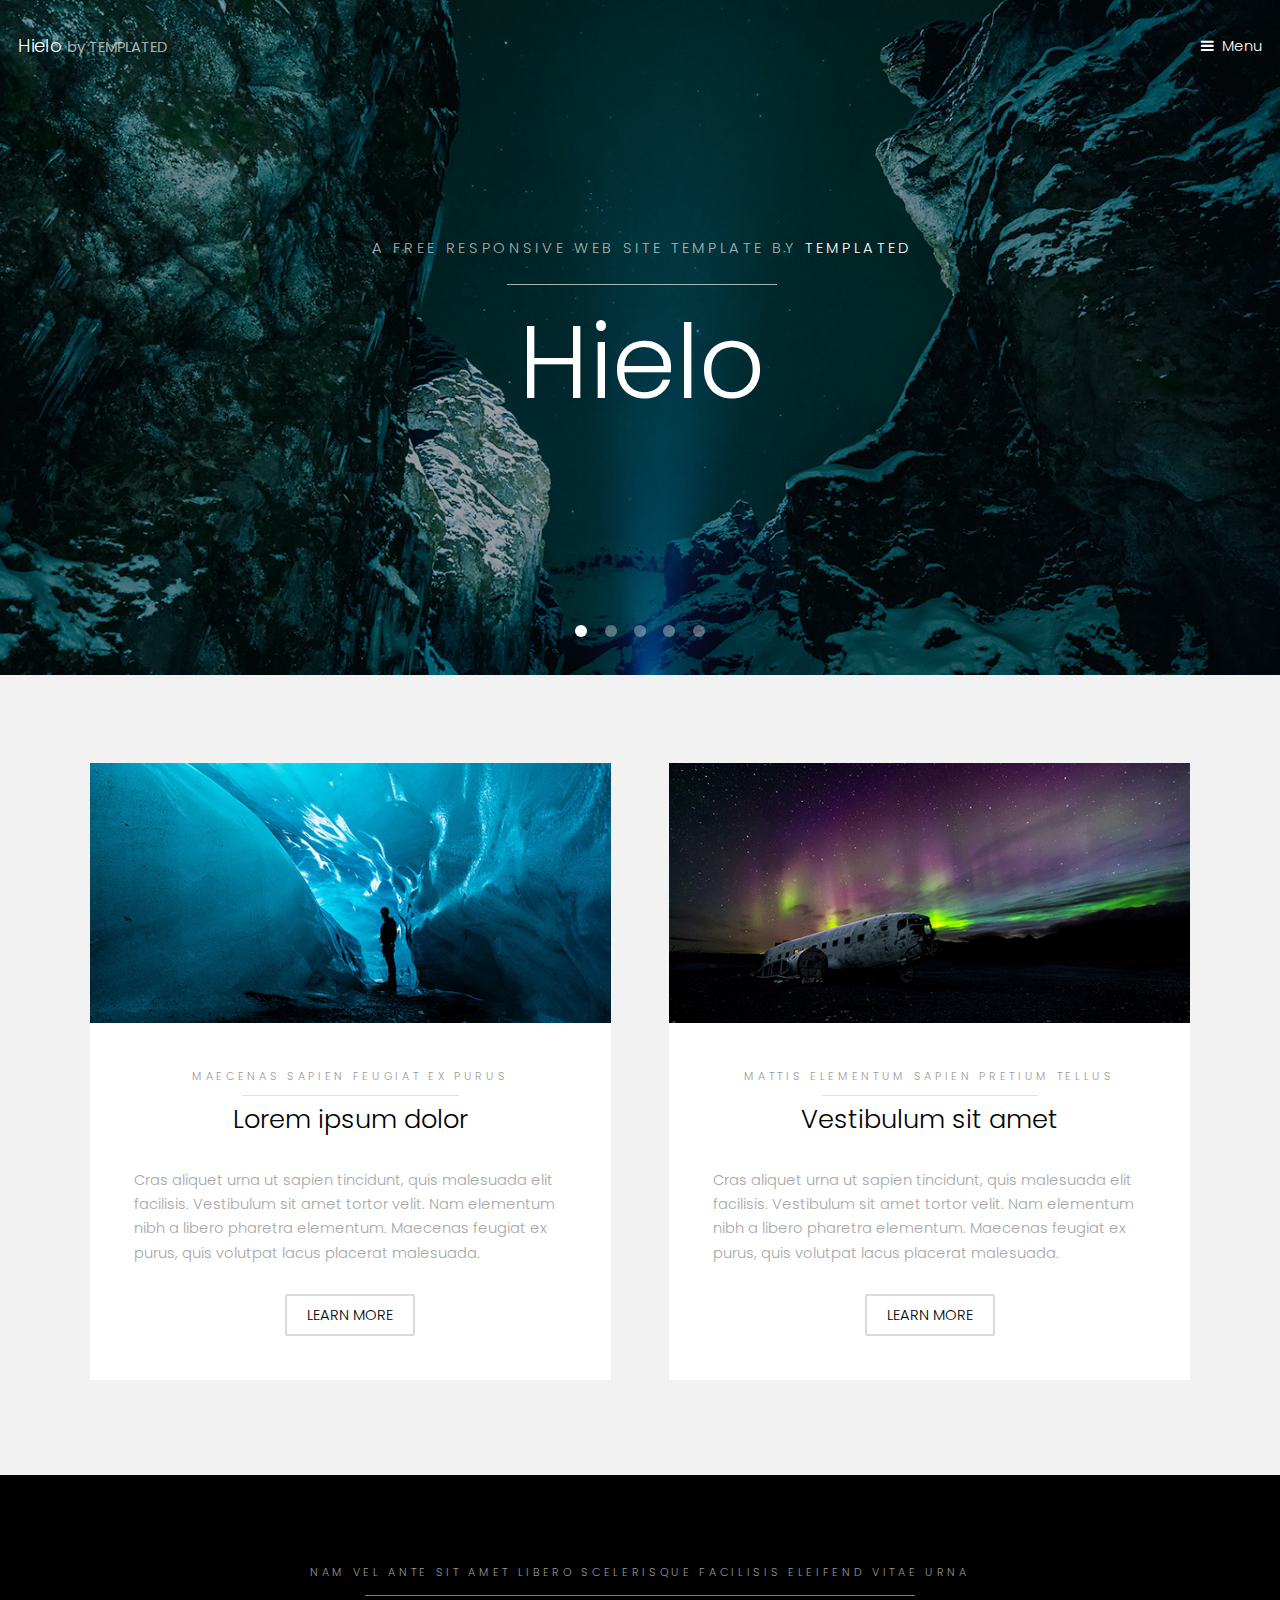
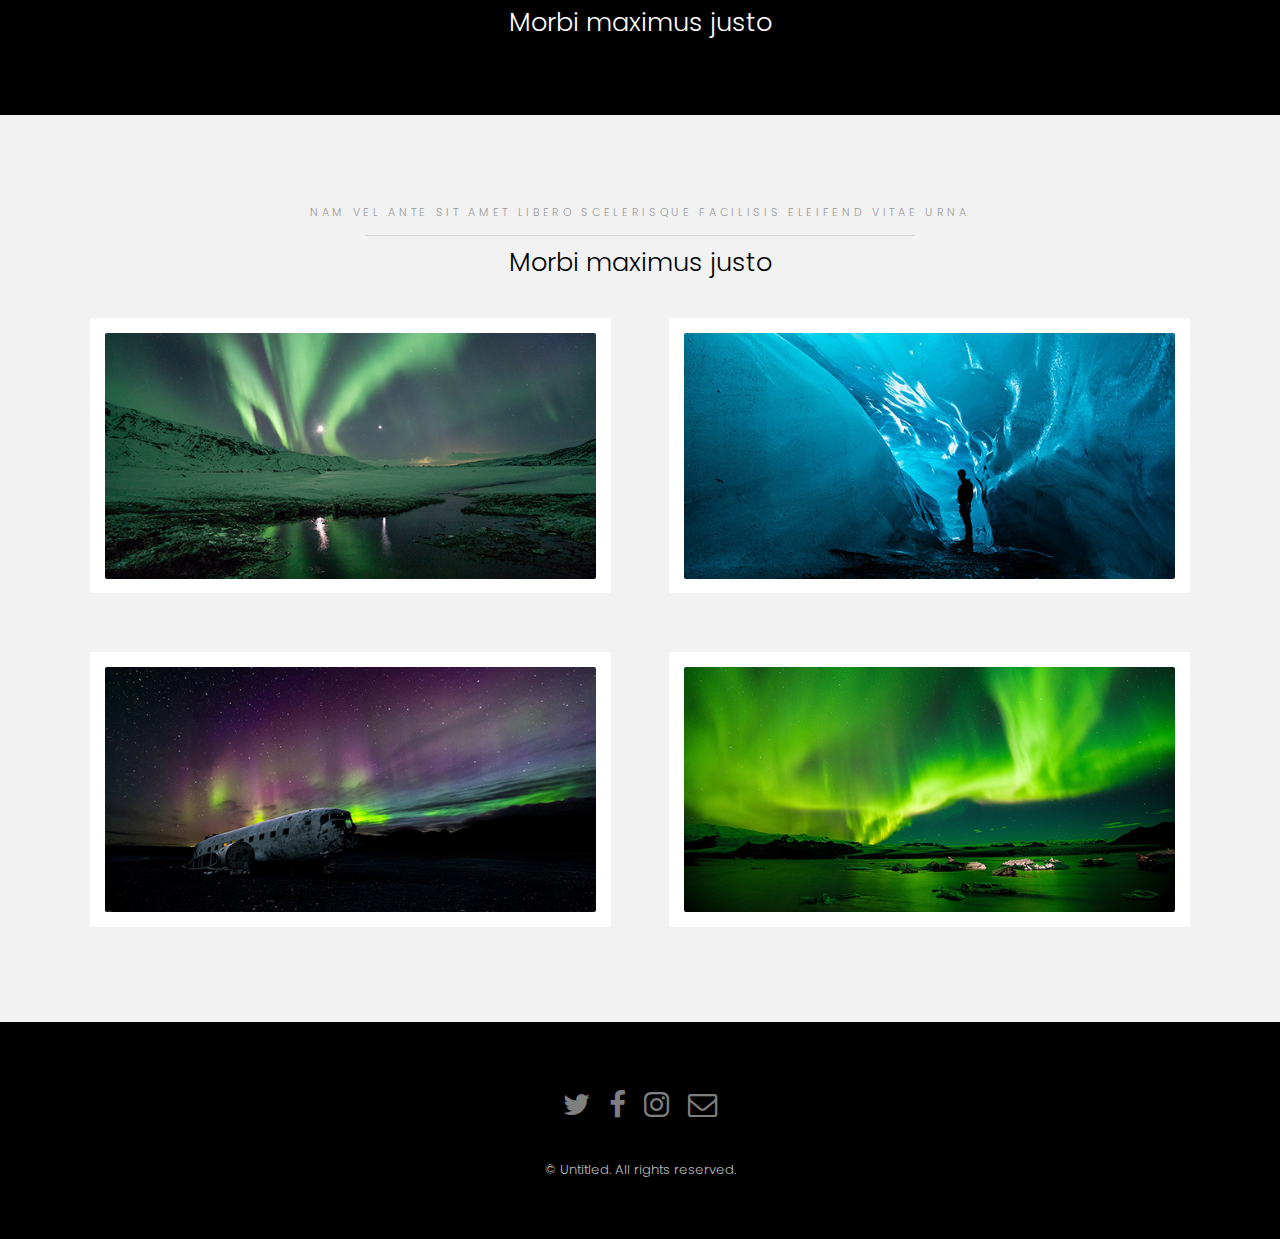
<file: css/index.html>
<!DOCTYPE HTML>
<!--
	Hielo by TEMPLATED
	templated.co @templatedco
	Released for free under the Creative Commons Attribution 3.0 license (templated.co/license)
-->
<html>
	<head>
		<title>Hielo by TEMPLATED</title>
		<meta charset="utf-8" />
		<meta name="viewport" content="width=device-width, initial-scale=1" />
		<link rel="stylesheet" href="assets/css/main.css" />
	</head>
	<body>

		<!-- Header -->
			<header id="header" class="alt">
				<div class="logo"><a href="index.html">Hielo <span>by TEMPLATED</span></a></div>
				<a href="#menu">Menu</a>
			</header>

		<!-- Nav -->
			<nav id="menu">
				<ul class="links">
					<li><a href="index.html">Home</a></li>
					<li><a href="generic.html">Generic</a></li>
					<li><a href="elements.html">Elements</a></li>
				</ul>
			</nav>

		<!-- Banner -->
			<section class="banner full">
				<article>
					<img src="images/slide01.jpg" alt="" />
					<div class="inner">
						<header>
							<p>A free responsive web site template by <a href="https://templated.co">TEMPLATED</a></p>
							<h2>Hielo</h2>
						</header>
					</div>
				</article>
				<article>
					<img src="images/slide02.jpg" alt="" />
					<div class="inner">
						<header>
							<p>Lorem ipsum dolor sit amet nullam feugiat</p>
							<h2>Magna etiam</h2>
						</header>
					</div>
				</article>
				<article>
					<img src="images/slide03.jpg"  alt="" />
					<div class="inner">
						<header>
							<p>Sed cursus aliuam veroeros lorem ipsum nullam</p>
							<h2>Tempus dolor</h2>
						</header>
					</div>
				</article>
				<article>
					<img src="images/slide04.jpg"  alt="" />
					<div class="inner">
						<header>
							<p>Adipiscing lorem ipsum feugiat sed phasellus consequat</p>
							<h2>Etiam feugiat</h2>
						</header>
					</div>
				</article>
				<article>
					<img src="images/slide05.jpg"  alt="" />
					<div class="inner">
						<header>
							<p>Ipsum dolor sed magna veroeros lorem ipsum</p>
							<h2>Lorem adipiscing</h2>
						</header>
					</div>
				</article>
			</section>

		<!-- One -->
			<section id="one" class="wrapper style2">
				<div class="inner">
					<div class="grid-style">

						<div>
							<div class="box">
								<div class="image fit">
									<img src="images/pic02.jpg" alt="" />
								</div>
								<div class="content">
									<header class="align-center">
										<p>maecenas sapien feugiat ex purus</p>
										<h2>Lorem ipsum dolor</h2>
									</header>
									<p> Cras aliquet urna ut sapien tincidunt, quis malesuada elit facilisis. Vestibulum sit amet tortor velit. Nam elementum nibh a libero pharetra elementum. Maecenas feugiat ex purus, quis volutpat lacus placerat malesuada.</p>
									<footer class="align-center">
										<a href="#" class="button alt">Learn More</a>
									</footer>
								</div>
							</div>
						</div>

						<div>
							<div class="box">
								<div class="image fit">
									<img src="images/pic03.jpg" alt="" />
								</div>
								<div class="content">
									<header class="align-center">
										<p>mattis elementum sapien pretium tellus</p>
										<h2>Vestibulum sit amet</h2>
									</header>
									<p> Cras aliquet urna ut sapien tincidunt, quis malesuada elit facilisis. Vestibulum sit amet tortor velit. Nam elementum nibh a libero pharetra elementum. Maecenas feugiat ex purus, quis volutpat lacus placerat malesuada.</p>
									<footer class="align-center">
										<a href="#" class="button alt">Learn More</a>
									</footer>
								</div>
							</div>
						</div>

					</div>
				</div>
			</section>

		<!-- Two -->
			<section id="two" class="wrapper style3">
				<div class="inner">
					<header class="align-center">
						<p>Nam vel ante sit amet libero scelerisque facilisis eleifend vitae urna</p>
						<h2>Morbi maximus justo</h2>
					</header>
				</div>
			</section>

		<!-- Three -->
			<section id="three" class="wrapper style2">
				<div class="inner">
					<header class="align-center">
						<p class="special">Nam vel ante sit amet libero scelerisque facilisis eleifend vitae urna</p>
						<h2>Morbi maximus justo</h2>
					</header>
					<div class="gallery">
						<div>
							<div class="image fit">
								<a href="#"><img src="images/pic01.jpg" alt="" /></a>
							</div>
						</div>
						<div>
							<div class="image fit">
								<a href="#"><img src="images/pic02.jpg" alt="" /></a>
							</div>
						</div>
						<div>
							<div class="image fit">
								<a href="#"><img src="images/pic03.jpg" alt="" /></a>
							</div>
						</div>
						<div>
							<div class="image fit">
								<a href="#"><img src="images/pic04.jpg" alt="" /></a>
							</div>
						</div>
					</div>
				</div>
			</section>


		<!-- Footer -->
			<footer id="footer">
				<div class="container">
					<ul class="icons">
						<li><a href="#" class="icon fa-twitter"><span class="label">Twitter</span></a></li>
						<li><a href="#" class="icon fa-facebook"><span class="label">Facebook</span></a></li>
						<li><a href="#" class="icon fa-instagram"><span class="label">Instagram</span></a></li>
						<li><a href="#" class="icon fa-envelope-o"><span class="label">Email</span></a></li>
					</ul>
				</div>
				<div class="copyright">
					&copy; Untitled. All rights reserved.
				</div>
			</footer>

		<!-- Scripts -->
			<script src="assets/js/jquery.min.js"></script>
			<script src="assets/js/jquery.scrollex.min.js"></script>
			<script src="assets/js/skel.min.js"></script>
			<script src="assets/js/util.js"></script>
			<script src="assets/js/main.js"></script>

	</body>
</html>
</file>
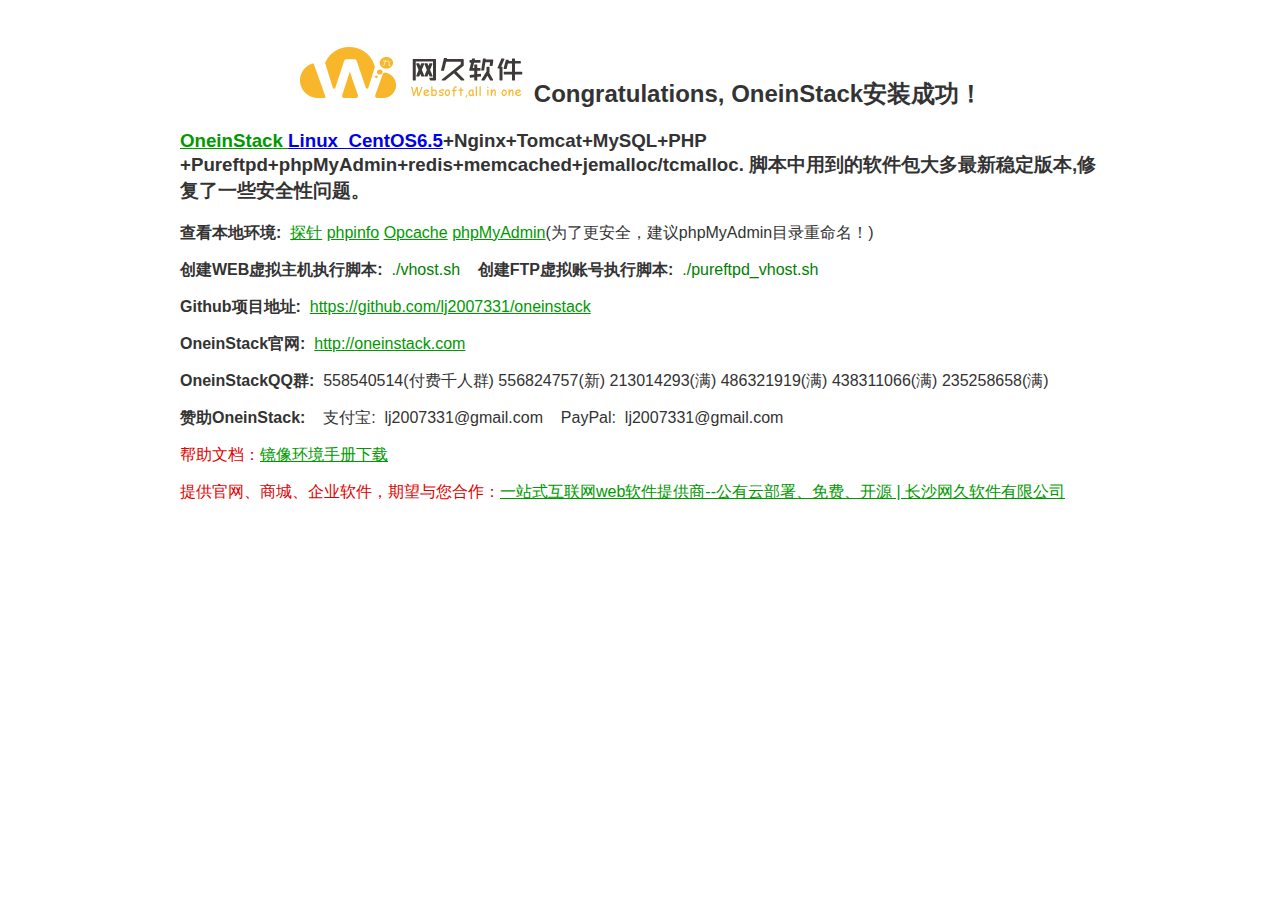
<file: index2.html>
<!DOCTYPE html PUBLIC "-//W3C//DTD XHTML 1.0 Transitional//EN" "http://www.w3.org/TR/xhtml1/DTD/xhtml1-transitional.dtd">
<html xmlns="http://www.w3.org/1999/xhtml">
<head>
<meta http-equiv="Content-Type" content="text/html; charset=utf-8" />
<title>一站式互联网web软件提供商--公有云部署、免费、开源 | 长沙网久软件有限公司</title>
<meta name="keywords" content="websoft9,OneinStack,LAMP Stack,LNMP Stack,lanmp stack" />
<meta name="description" content="OneinStack是PHP/JAVA环境一键部署工具, 包括Nginx, Apache, Tomcat, MySQL, MariaDB, Percona, Redis, Memcached, Pureftpd, PHP & JAVA." />
<style type="text/css">
body {
color:#333333;
font-family:微软雅黑,sans-serif;
}
.links {color: #009900}
#main {
	margin-right: auto;
	margin-left: auto;
	width: 920px;
}
</style>
</head>
<body>
<div id="main">
<br>
	<div align="center"><h2><a href="http://www.websoft9.com" target="_blank" class="links"><img src="./logo.png"/></a>Congratulations, OneinStack安装成功！</h2></div>
	<h3><a href="http://oneinstack.com" target="_blank" class="links">OneinStack </a> <a href="http://www.linuxeye.com/" target="_blank">Linux_CentOS6.5</a>+Nginx+Tomcat+MySQL+PHP</br>+Pureftpd+phpMyAdmin+redis+memcached+jemalloc/tcmalloc. 脚本中用到的软件包大多最新稳定版本,修复了一些安全性问题。</h3>
	<p><b>查看本地环境:</b>&nbsp;&nbsp;<a href="/tz.php" target="_blank" class="links">探针</a>&nbsp;<a href="/phpinfo.php" target="_blank" class="links">phpinfo</a>&nbsp;<a href="/ocp.php" target="_blank" class="links">Opcache</a>&nbsp;<a href="/phpMyAdmin/" target="_blank" class="links">phpMyAdmin</a>(为了更安全，建议phpMyAdmin目录重命名！)</p>
	<p><b>创建WEB虚拟主机执行脚本:</b>&nbsp;&nbsp;<font color="#008000">./vhost.sh</font>&nbsp;&nbsp;&nbsp;&nbsp;<b>创建FTP虚拟账号执行脚本:</b>&nbsp;&nbsp;<font color="#008000">./pureftpd_vhost.sh</font></p>
	<p><b>Github项目地址:</b>&nbsp;&nbsp;<a target="_blank" class="links" href="https://github.com/lj2007331/oneinstack">https://github.com/lj2007331/oneinstack</a></p>
	<p><b>OneinStack官网:</b>&nbsp;&nbsp;<a target="_blank" class="links" href="http://oneinstack.com">http://oneinstack.com</a></p>
	<p><b>OneinStackQQ群:</b>&nbsp;&nbsp;558540514(付费千人群) 556824757(新) 213014293(满) 486321919(满) 438311066(满) 235258658(满)</p>
	<p><b>赞助OneinStack:</b>&nbsp;&nbsp;&nbsp;&nbsp;支付宝:&nbsp;&nbsp;lj2007331@gmail.com&nbsp;&nbsp;&nbsp;&nbsp;PayPal:&nbsp;&nbsp;lj2007331@gmail.com</p>
	<p><font color="#DF0101">帮助文档：</font><a href="http://www.websoft9.com/support/webdev" target="_blank" class="links">镜像环境手册下载</a></p>
	<p><font color="#DF0101">提供官网、商城、企业软件，期望与您合作：</font><a href="http://www.websoft9.com" target="_blank" class="links">一站式互联网web软件提供商--公有云部署、免费、开源 | 长沙网久软件有限公司 </a></p>
</div>
</body>
</html>
</file>
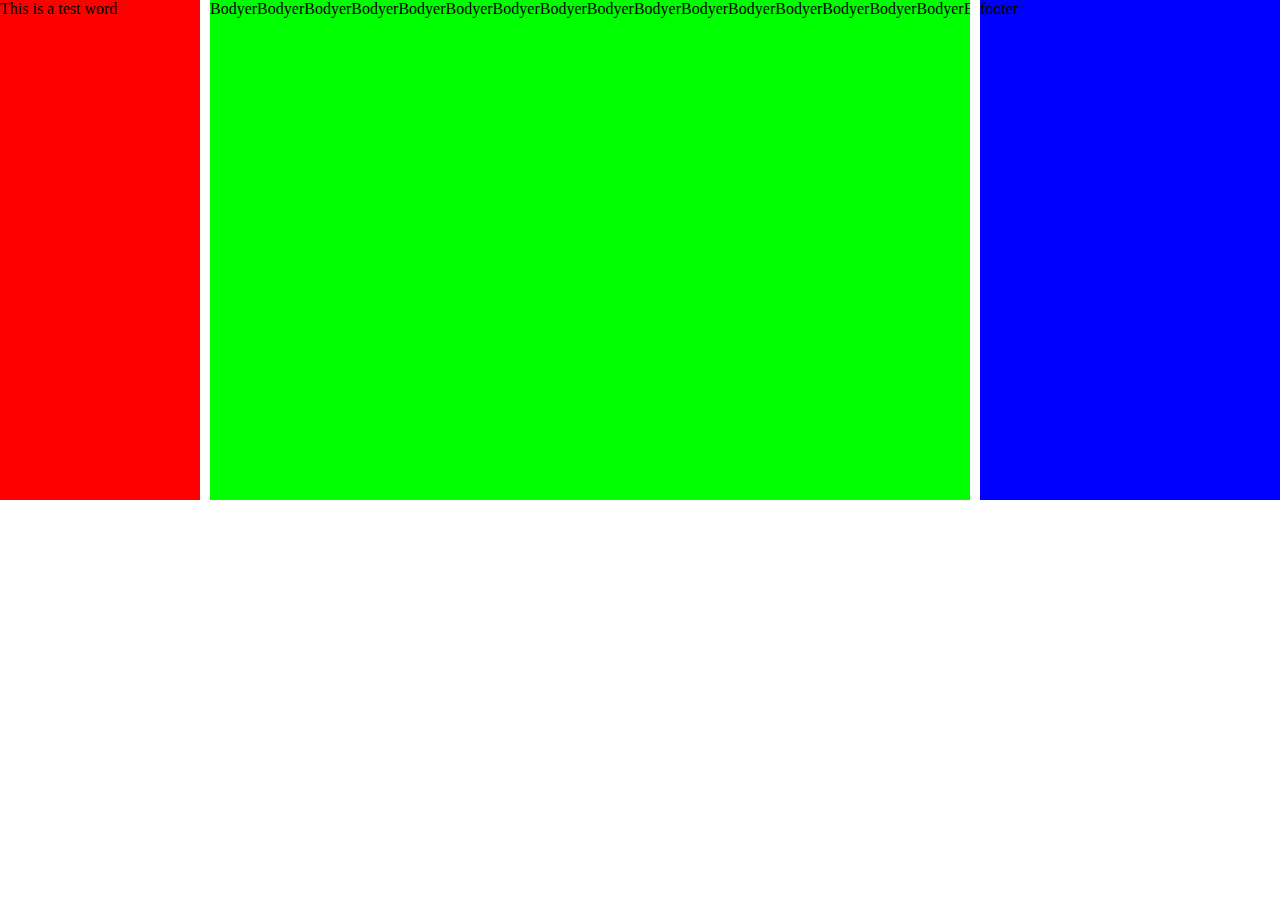
<file: test.html>
<!DOCTYPE html PUBLIC "-//W3C//DTD XHTML 1.0 Transitional//EN" "http://www.w3.org/TR/xhtml1/DTD/xhtml1-transitional.dtd">
<html xmlns="http://www.w3.org/1999/xhtml">
<html>
	<head>
		<title>
			Ryan个人测试网站
		</title>
		<meta http-equiv="Content-Type" content="text/html; charset=UTF-8">
		<link rel="shortcut icon" href="#">
<style type="text/css">
body{margin: 0;padding: 0;}
.header{ width: 200px;height: 500px; background: #f00;position: absolute;left: 0;top: 0;}
.bodyer{ height: 500px;background: #0f0;margin: 0 310px 0 210px; 
	/*word-wrap:break-word;word-break:break-all;*/
	overflow: hidden;
}
.footter{ width: 300px;height: 500px;background: #00f;position: absolute;right: 0;top: 0;}
</style>
	</head>
	<body class="overall" id="index-overall">
		
			<div class="header" id="index-header">This is a test word</div>
			<div class="bodyer" id="index-bodyer">[base64]</div>
			<div class="footter" id="index-footter">footer</div>
		
	</body>
</html>
</file>
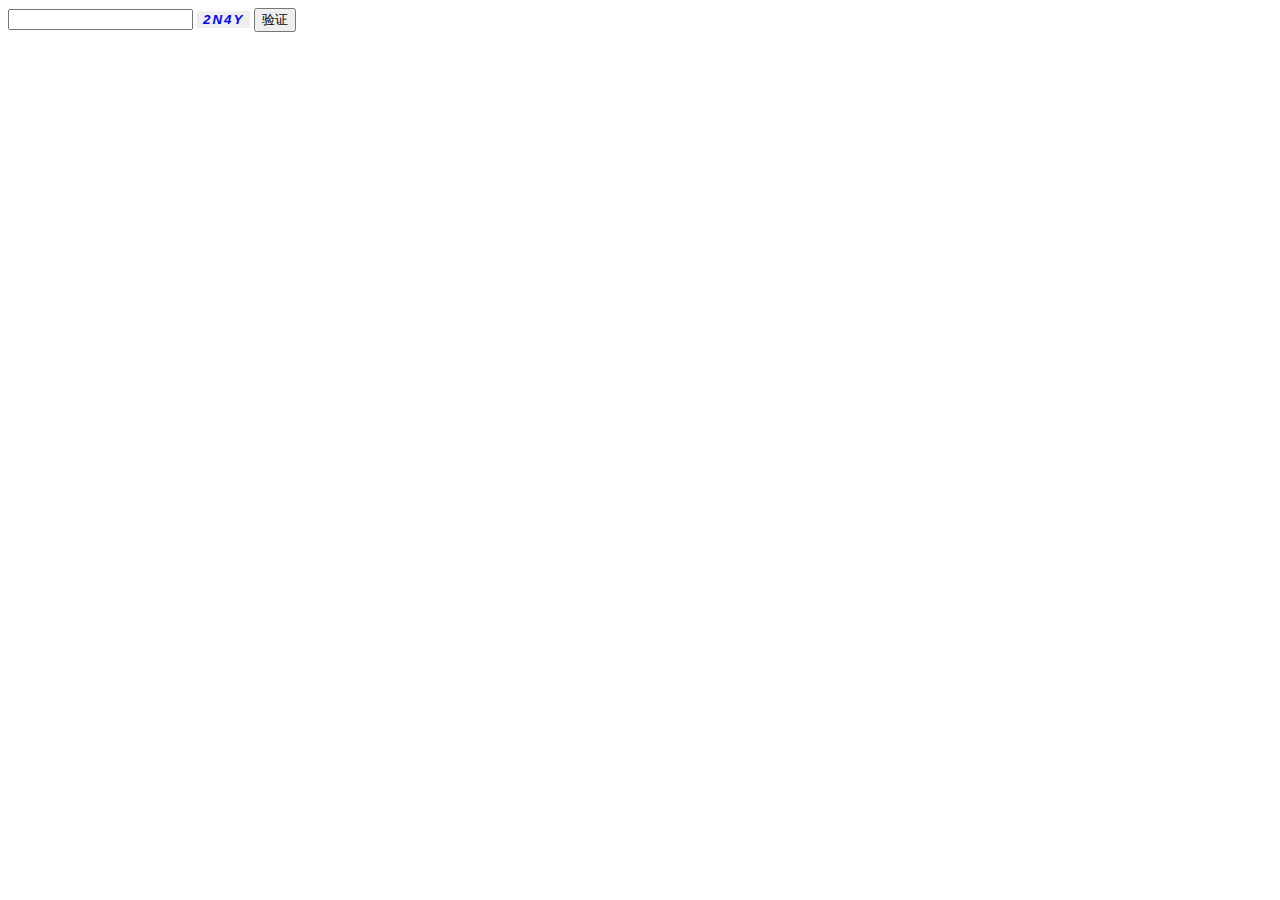
<file: test11111.html>
<html>  
    <head>  
    	<meta charset="UTF-8">
        <title>验证码</title>  
        <style type="text/css">  
            #code  
            {  
                font-family:Arial;  
                font-style:italic;  
                font-weight:bold;  
                border:0;  
                letter-spacing:2px;  
                color:blue;  
            }  
        </style>  
       <script>
       	var code ; //在全局定义验证码   
//产生验证码  
function createCode(){  
     code = "";   
     var codeLength = 4;//验证码的长度  
     var checkCode = document.getElementById("code");   
     var random = new Array(0,1,2,3,4,5,6,7,8,9,'A','B','C','D','E','F','G','H','I','J','K','L','M','N','O','P','Q','R',  
     'S','T','U','V','W','X','Y','Z');//随机数  
     for(var i = 0; i < codeLength; i++) {//循环操作  
        var index = Math.floor(Math.random()*36);//取得随机数的索引（0~35）  
        code += random[index];//根据索引取得随机数加到code上  
    }  
    checkCode.value = code;//把code值赋给验证码  
}  
//校验验证码  
function validate(){  
    var inputCode = document.getElementById("input").value.toUpperCase(); //取得输入的验证码并转化为大写        
    if(inputCode.length <= 0) { //若输入的验证码长度为0  
        alert("请输入验证码！"); //则弹出请输入验证码  
    }         
    else if(inputCode != code ) { //若输入的验证码与产生的验证码不一致时  
        alert("验证码输入错误！@_@"); //则弹出验证码输入错误  
        createCode();//刷新验证码  
        document.getElementById("input").value = "";//清空文本框  
    }         
    else { //输入正确时  
        alert("^-^"); //弹出^-^  
    }             
}  
        </script>  
    </head>  
    <body onload = createCode();>  
        <div>  
            <input type = "text" id = "input"/>  
            <input type = "button" id="code" onclick="createCode()"/>  
            <input type = "button" value = "验证" onclick = "validate()"/>  
        </div>  
    </body>  
</html>
</file>
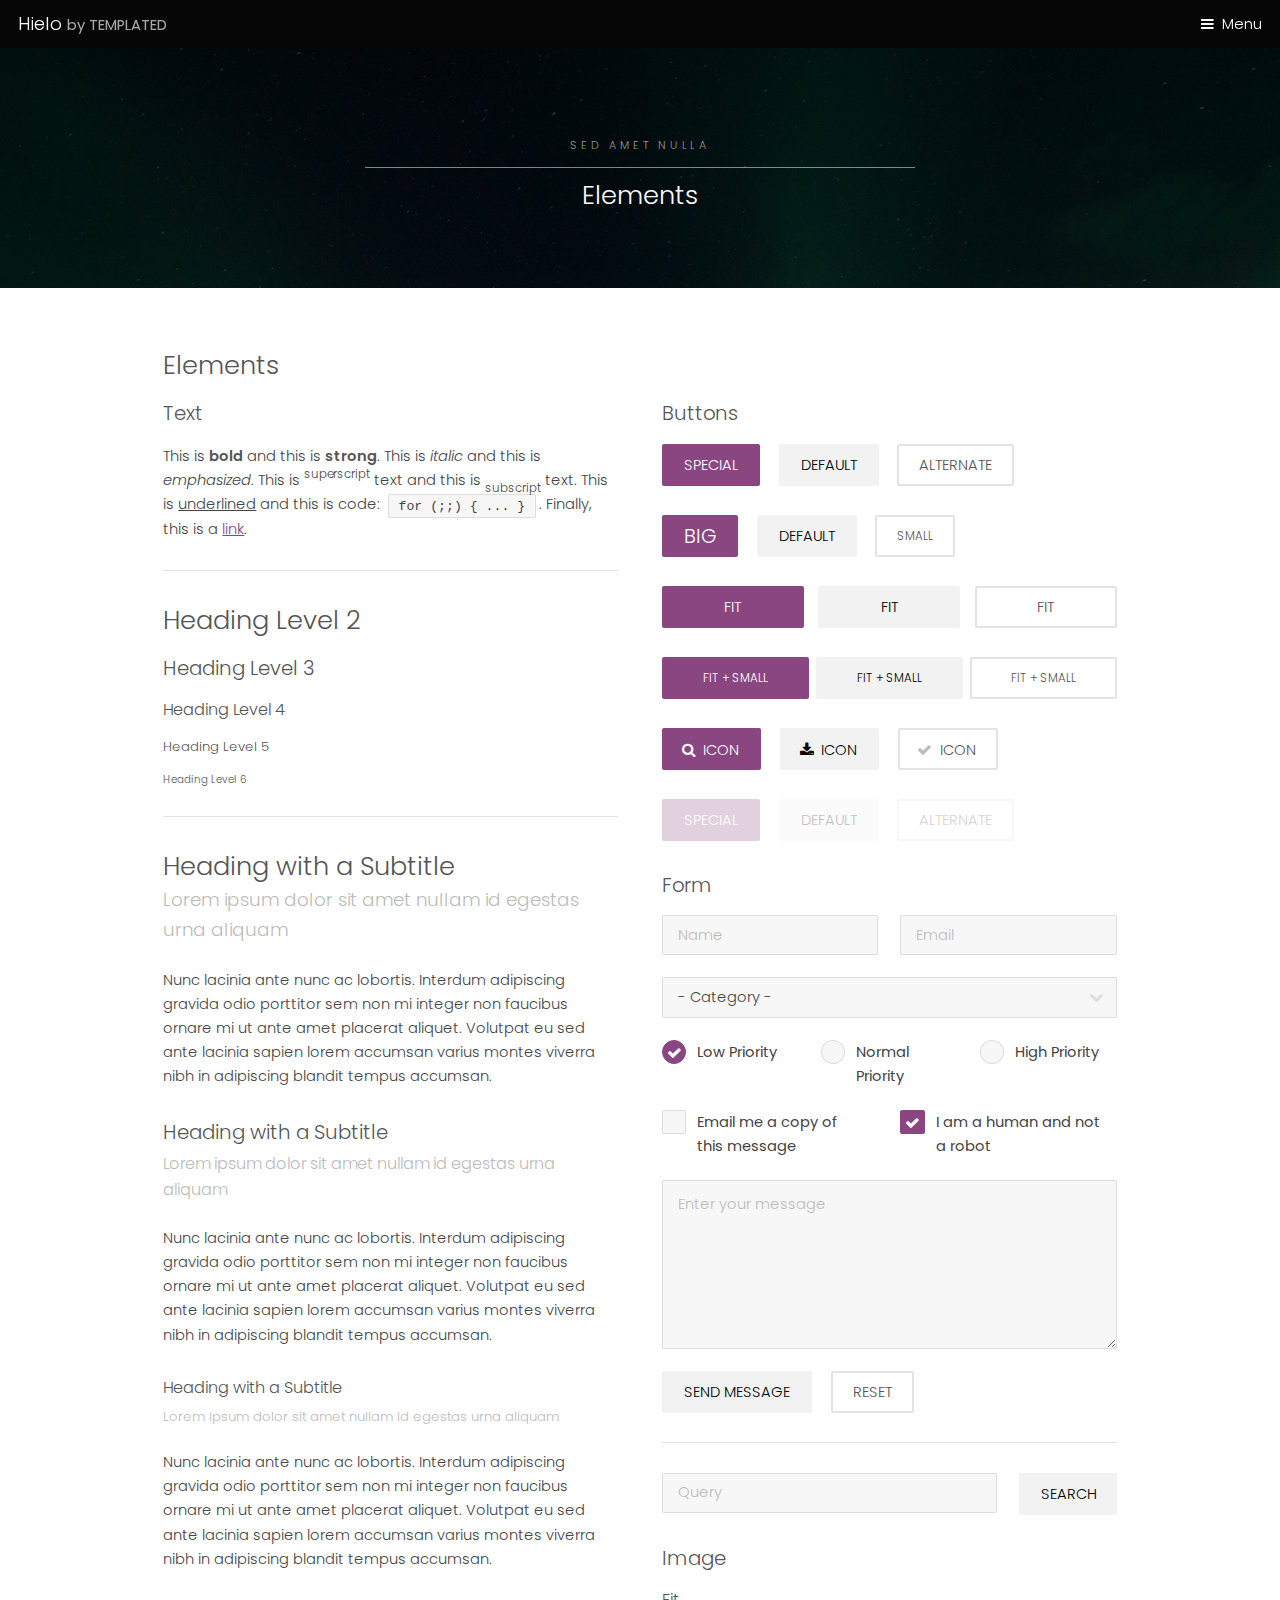
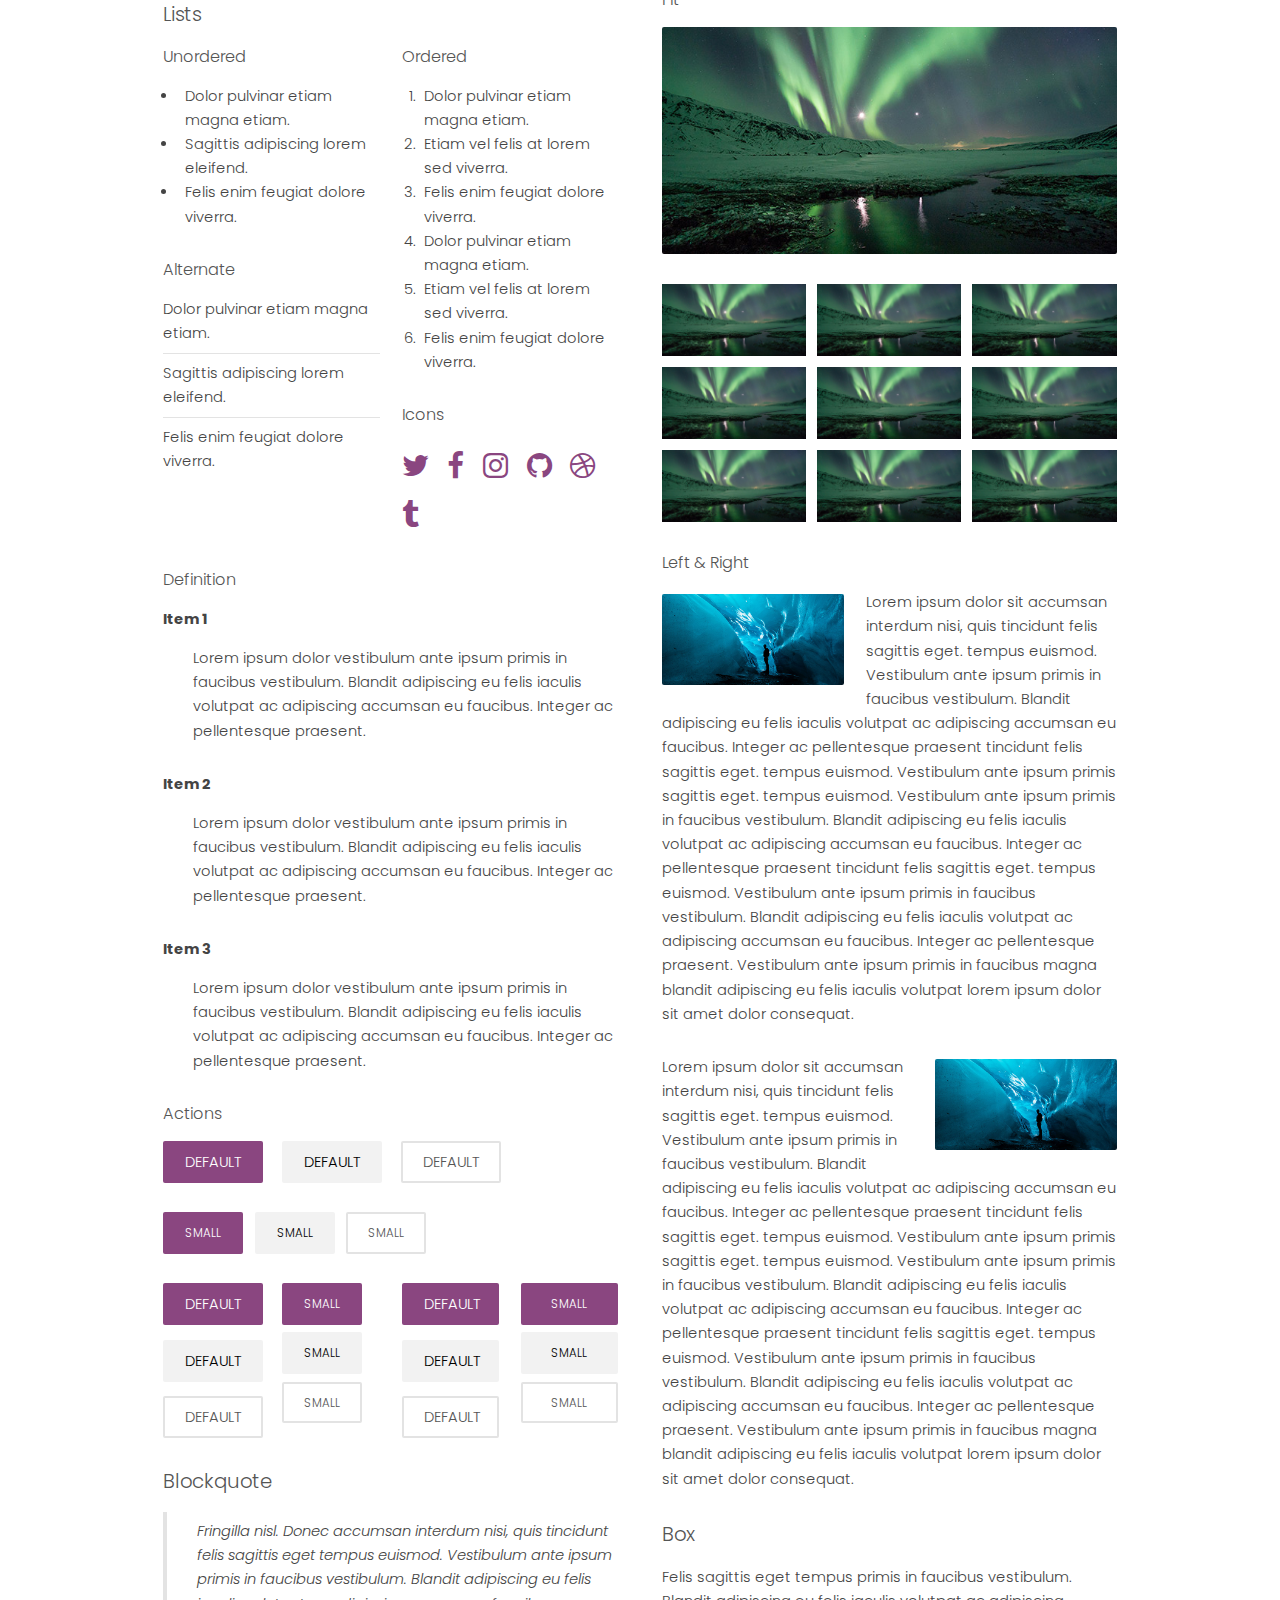
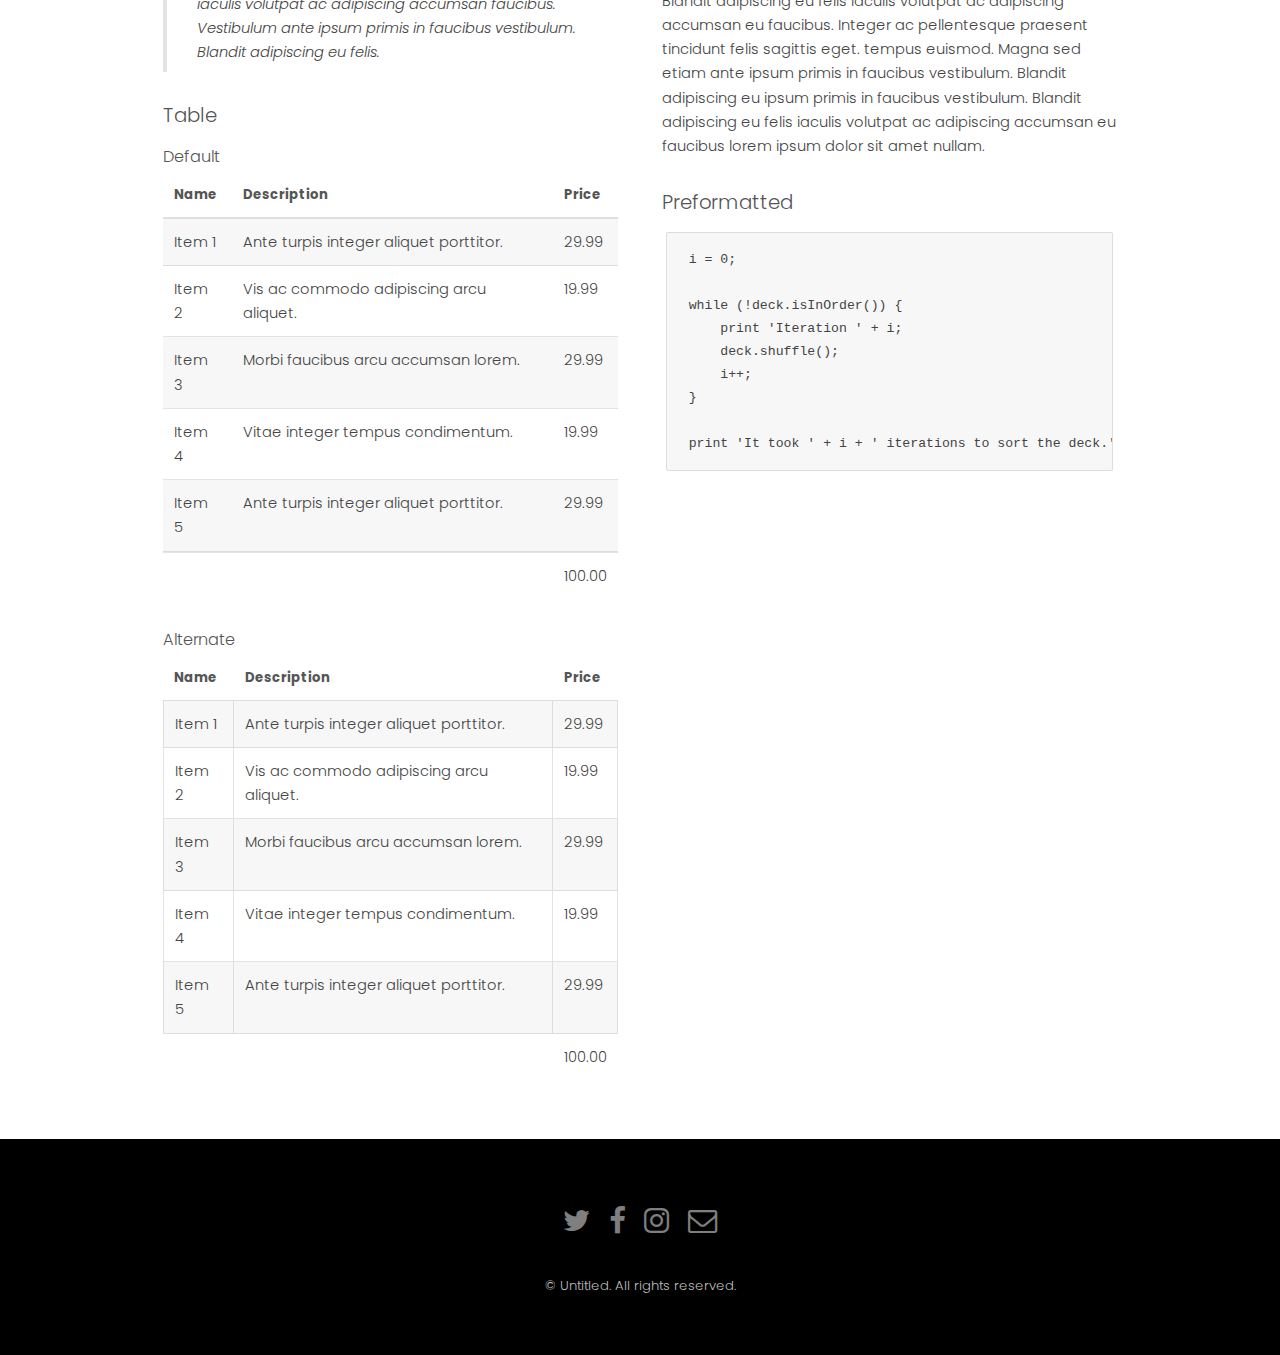
<file: css/elements.html>
<!DOCTYPE HTML>
<!--
	Hielo by TEMPLATED
	templated.co @templatedco
	Released for free under the Creative Commons Attribution 3.0 license (templated.co/license)
-->
<html>
	<head>
		<title>Hielo by TEMPLATED</title>
		<meta charset="utf-8" />
		<meta name="viewport" content="width=device-width, initial-scale=1" />
		<link rel="stylesheet" href="assets/css/main.css" />
	</head>
	<body class="subpage">

		<!-- Header -->
			<header id="header">
				<div class="logo"><a href="index.html">Hielo <span>by TEMPLATED</span></a></div>
				<a href="#menu">Menu</a>
			</header>

		<!-- Nav -->
			<nav id="menu">
				<ul class="links">
					<li><a href="index.html">Home</a></li>
					<li><a href="generic.html">Generic</a></li>
					<li><a href="elements.html">Elements</a></li>
				</ul>
			</nav>

		<!-- One -->
			<section id="One" class="wrapper style3">
				<div class="inner">
					<header class="align-center">
						<p>Sed amet nulla</p>
						<h2>Elements</h2>
					</header>
				</div>
			</section>

		<!-- Main -->
			<div id="main" class="container">

				<!-- Elements -->
					<h2 id="elements">Elements</h2>
					<div class="row 200%">
						<div class="6u 12u$(medium)">

							<!-- Text stuff -->
								<h3>Text</h3>
								<p>This is <b>bold</b> and this is <strong>strong</strong>. This is <i>italic</i> and this is <em>emphasized</em>.
								This is <sup>superscript</sup> text and this is <sub>subscript</sub> text.
								This is <u>underlined</u> and this is code: <code>for (;;) { ... }</code>.
								Finally, this is a <a href="#">link</a>.</p>
								<hr />
								<h2>Heading Level 2</h2>
								<h3>Heading Level 3</h3>
								<h4>Heading Level 4</h4>
								<h5>Heading Level 5</h5>
								<h6>Heading Level 6</h6>
								<hr />
								<header>
									<h2>Heading with a Subtitle</h2>
									<p>Lorem ipsum dolor sit amet nullam id egestas urna aliquam</p>
								</header>
								<p>Nunc lacinia ante nunc ac lobortis. Interdum adipiscing gravida odio porttitor sem non mi integer non faucibus ornare mi ut ante amet placerat aliquet. Volutpat eu sed ante lacinia sapien lorem accumsan varius montes viverra nibh in adipiscing blandit tempus accumsan.</p>
								<header>
									<h3>Heading with a Subtitle</h3>
									<p>Lorem ipsum dolor sit amet nullam id egestas urna aliquam</p>
								</header>
								<p>Nunc lacinia ante nunc ac lobortis. Interdum adipiscing gravida odio porttitor sem non mi integer non faucibus ornare mi ut ante amet placerat aliquet. Volutpat eu sed ante lacinia sapien lorem accumsan varius montes viverra nibh in adipiscing blandit tempus accumsan.</p>
								<header>
									<h4>Heading with a Subtitle</h4>
									<p>Lorem ipsum dolor sit amet nullam id egestas urna aliquam</p>
								</header>
								<p>Nunc lacinia ante nunc ac lobortis. Interdum adipiscing gravida odio porttitor sem non mi integer non faucibus ornare mi ut ante amet placerat aliquet. Volutpat eu sed ante lacinia sapien lorem accumsan varius montes viverra nibh in adipiscing blandit tempus accumsan.</p>

							<!-- Lists -->
								<h3>Lists</h3>
								<div class="row">
									<div class="6u 12u$(small)">

										<h4>Unordered</h4>
										<ul>
											<li>Dolor pulvinar etiam magna etiam.</li>
											<li>Sagittis adipiscing lorem eleifend.</li>
											<li>Felis enim feugiat dolore viverra.</li>
										</ul>

										<h4>Alternate</h4>
										<ul class="alt">
											<li>Dolor pulvinar etiam magna etiam.</li>
											<li>Sagittis adipiscing lorem eleifend.</li>
											<li>Felis enim feugiat dolore viverra.</li>
										</ul>

									</div>
									<div class="6u$ 12u$(small)">

										<h4>Ordered</h4>
										<ol>
											<li>Dolor pulvinar etiam magna etiam.</li>
											<li>Etiam vel felis at lorem sed viverra.</li>
											<li>Felis enim feugiat dolore viverra.</li>
											<li>Dolor pulvinar etiam magna etiam.</li>
											<li>Etiam vel felis at lorem sed viverra.</li>
											<li>Felis enim feugiat dolore viverra.</li>
										</ol>

										<h4>Icons</h4>
										<ul class="icons">
											<li><a href="#" class="icon fa-twitter"><span class="label">Twitter</span></a></li>
											<li><a href="#" class="icon fa-facebook"><span class="label">Facebook</span></a></li>
											<li><a href="#" class="icon fa-instagram"><span class="label">Instagram</span></a></li>
											<li><a href="#" class="icon fa-github"><span class="label">Github</span></a></li>
											<li><a href="#" class="icon fa-dribbble"><span class="label">Dribbble</span></a></li>
											<li><a href="#" class="icon fa-tumblr"><span class="label">Tumblr</span></a></li>
										</ul>

									</div>
								</div>
								<h4>Definition</h4>
								<dl>
									<dt>Item 1</dt>
									<dd>
										<p>Lorem ipsum dolor vestibulum ante ipsum primis in faucibus vestibulum. Blandit adipiscing eu felis iaculis volutpat ac adipiscing accumsan eu faucibus. Integer ac pellentesque praesent.</p>
									</dd>
									<dt>Item 2</dt>
									<dd>
										<p>Lorem ipsum dolor vestibulum ante ipsum primis in faucibus vestibulum. Blandit adipiscing eu felis iaculis volutpat ac adipiscing accumsan eu faucibus. Integer ac pellentesque praesent.</p>
									</dd>
									<dt>Item 3</dt>
									<dd>
										<p>Lorem ipsum dolor vestibulum ante ipsum primis in faucibus vestibulum. Blandit adipiscing eu felis iaculis volutpat ac adipiscing accumsan eu faucibus. Integer ac pellentesque praesent.</p>
									</dd>
								</dl>

								<h4>Actions</h4>
								<ul class="actions">
									<li><a href="#" class="button special">Default</a></li>
									<li><a href="#" class="button">Default</a></li>
									<li><a href="#" class="button alt">Default</a></li>
								</ul>
								<ul class="actions small">
									<li><a href="#" class="button special small">Small</a></li>
									<li><a href="#" class="button small">Small</a></li>
									<li><a href="#" class="button alt small">Small</a></li>
								</ul>
								<div class="row">
									<div class="3u 12u$(small)">
										<ul class="actions vertical">
											<li><a href="#" class="button special">Default</a></li>
											<li><a href="#" class="button">Default</a></li>
											<li><a href="#" class="button alt">Default</a></li>
										</ul>
									</div>
									<div class="3u 12u$(small)">
										<ul class="actions vertical small">
											<li><a href="#" class="button special small">Small</a></li>
											<li><a href="#" class="button small">Small</a></li>
											<li><a href="#" class="button alt small">Small</a></li>
										</ul>
									</div>
									<div class="3u 12u$(small)">
										<ul class="actions vertical">
											<li><a href="#" class="button special fit">Default</a></li>
											<li><a href="#" class="button fit">Default</a></li>
											<li><a href="#" class="button alt fit">Default</a></li>
										</ul>
									</div>
									<div class="3u$ 12u$(small)">
										<ul class="actions vertical small">
											<li><a href="#" class="button special small fit">Small</a></li>
											<li><a href="#" class="button small fit">Small</a></li>
											<li><a href="#" class="button alt small fit">Small</a></li>
										</ul>
									</div>
								</div>

							<!-- Blockquote -->
								<h3>Blockquote</h3>
								<blockquote>Fringilla nisl. Donec accumsan interdum nisi, quis tincidunt felis sagittis eget tempus euismod. Vestibulum ante ipsum primis in faucibus vestibulum. Blandit adipiscing eu felis iaculis volutpat ac adipiscing accumsan faucibus. Vestibulum ante ipsum primis in faucibus vestibulum. Blandit adipiscing eu felis.</blockquote>

							<!-- Table -->
								<h3>Table</h3>

								<h4>Default</h4>
								<div class="table-wrapper">
									<table>
										<thead>
											<tr>
												<th>Name</th>
												<th>Description</th>
												<th>Price</th>
											</tr>
										</thead>
										<tbody>
											<tr>
												<td>Item 1</td>
												<td>Ante turpis integer aliquet porttitor.</td>
												<td>29.99</td>
											</tr>
											<tr>
												<td>Item 2</td>
												<td>Vis ac commodo adipiscing arcu aliquet.</td>
												<td>19.99</td>
											</tr>
											<tr>
												<td>Item 3</td>
												<td> Morbi faucibus arcu accumsan lorem.</td>
												<td>29.99</td>
											</tr>
											<tr>
												<td>Item 4</td>
												<td>Vitae integer tempus condimentum.</td>
												<td>19.99</td>
											</tr>
											<tr>
												<td>Item 5</td>
												<td>Ante turpis integer aliquet porttitor.</td>
												<td>29.99</td>
											</tr>
										</tbody>
										<tfoot>
											<tr>
												<td colspan="2"></td>
												<td>100.00</td>
											</tr>
										</tfoot>
									</table>
								</div>

								<h4>Alternate</h4>
								<div class="table-wrapper">
									<table class="alt">
										<thead>
											<tr>
												<th>Name</th>
												<th>Description</th>
												<th>Price</th>
											</tr>
										</thead>
										<tbody>
											<tr>
												<td>Item 1</td>
												<td>Ante turpis integer aliquet porttitor.</td>
												<td>29.99</td>
											</tr>
											<tr>
												<td>Item 2</td>
												<td>Vis ac commodo adipiscing arcu aliquet.</td>
												<td>19.99</td>
											</tr>
											<tr>
												<td>Item 3</td>
												<td> Morbi faucibus arcu accumsan lorem.</td>
												<td>29.99</td>
											</tr>
											<tr>
												<td>Item 4</td>
												<td>Vitae integer tempus condimentum.</td>
												<td>19.99</td>
											</tr>
											<tr>
												<td>Item 5</td>
												<td>Ante turpis integer aliquet porttitor.</td>
												<td>29.99</td>
											</tr>
										</tbody>
										<tfoot>
											<tr>
												<td colspan="2"></td>
												<td>100.00</td>
											</tr>
										</tfoot>
									</table>
								</div>

						</div>
						<div class="6u$ 12u$(medium)">

							<!-- Buttons -->
								<h3>Buttons</h3>
								<ul class="actions">
									<li><a href="#" class="button special">Special</a></li>
									<li><a href="#" class="button">Default</a></li>
									<li><a href="#" class="button alt">Alternate</a></li>
								</ul>
								<ul class="actions">
									<li><a href="#" class="button special big">Big</a></li>
									<li><a href="#" class="button">Default</a></li>
									<li><a href="#" class="button alt small">Small</a></li>
								</ul>
								<ul class="actions fit">
									<li><a href="#" class="button special fit">Fit</a></li>
									<li><a href="#" class="button fit">Fit</a></li>
									<li><a href="#" class="button alt fit">Fit</a></li>
								</ul>
								<ul class="actions fit small">
									<li><a href="#" class="button special fit small">Fit + Small</a></li>
									<li><a href="#" class="button fit small">Fit + Small</a></li>
									<li><a href="#" class="button alt fit small">Fit + Small</a></li>
								</ul>
								<ul class="actions">
									<li><a href="#" class="button special icon fa-search">Icon</a></li>
									<li><a href="#" class="button icon fa-download">Icon</a></li>
									<li><a href="#" class="button alt icon fa-check">Icon</a></li>
								</ul>
								<ul class="actions">
									<li><span class="button special disabled">Special</span></li>
									<li><span class="button disabled">Default</span></li>
									<li><span class="button alt disabled">Alternate</span></li>
								</ul>

							<!-- Form -->
								<h3>Form</h3>

								<form method="post" action="#">
									<div class="row uniform">
										<div class="6u 12u$(xsmall)">
											<input type="text" name="name" id="name" value="" placeholder="Name" />
										</div>
										<div class="6u$ 12u$(xsmall)">
											<input type="email" name="email" id="email" value="" placeholder="Email" />
										</div>
										<!-- Break -->
										<div class="12u$">
											<div class="select-wrapper">
												<select name="category" id="category">
													<option value="">- Category -</option>
													<option value="1">Manufacturing</option>
													<option value="1">Shipping</option>
													<option value="1">Administration</option>
													<option value="1">Human Resources</option>
												</select>
											</div>
										</div>
										<!-- Break -->
										<div class="4u 12u$(small)">
											<input type="radio" id="priority-low" name="priority" checked>
											<label for="priority-low">Low Priority</label>
										</div>
										<div class="4u 12u$(small)">
											<input type="radio" id="priority-normal" name="priority">
											<label for="priority-normal">Normal Priority</label>
										</div>
										<div class="4u$ 12u$(small)">
											<input type="radio" id="priority-high" name="priority">
											<label for="priority-high">High Priority</label>
										</div>
										<!-- Break -->
										<div class="6u 12u$(small)">
											<input type="checkbox" id="copy" name="copy">
											<label for="copy">Email me a copy of this message</label>
										</div>
										<div class="6u$ 12u$(small)">
											<input type="checkbox" id="human" name="human" checked>
											<label for="human">I am a human and not a robot</label>
										</div>
										<!-- Break -->
										<div class="12u$">
											<textarea name="message" id="message" placeholder="Enter your message" rows="6"></textarea>
										</div>
										<!-- Break -->
										<div class="12u$">
											<ul class="actions">
												<li><input type="submit" value="Send Message" /></li>
												<li><input type="reset" value="Reset" class="alt" /></li>
											</ul>
										</div>
									</div>
								</form>

								<hr />

								<form method="post" action="#">
									<div class="row uniform">
										<div class="9u 12u$(small)">
											<input type="text" name="query" id="query" value="" placeholder="Query" />
										</div>
										<div class="3u$ 12u$(small)">
											<input type="submit" value="Search" class="fit" />
										</div>
									</div>
								</form>

							<!-- Image -->
								<h3>Image</h3>

								<h4>Fit</h4>
								<span class="image fit"><img src="images/pic01.jpg" alt="" /></span>
								<div class="box alt">
									<div class="row 50% uniform">
										<div class="4u"><span class="image fit"><img src="images/pic01.jpg" alt="" /></span></div>
										<div class="4u"><span class="image fit"><img src="images/pic01.jpg" alt="" /></span></div>
										<div class="4u$"><span class="image fit"><img src="images/pic01.jpg" alt="" /></span></div>
										<!-- Break -->
										<div class="4u"><span class="image fit"><img src="images/pic01.jpg" alt="" /></span></div>
										<div class="4u"><span class="image fit"><img src="images/pic01.jpg" alt="" /></span></div>
										<div class="4u$"><span class="image fit"><img src="images/pic01.jpg" alt="" /></span></div>
										<!-- Break -->
										<div class="4u"><span class="image fit"><img src="images/pic01.jpg" alt="" /></span></div>
										<div class="4u"><span class="image fit"><img src="images/pic01.jpg" alt="" /></span></div>
										<div class="4u$"><span class="image fit"><img src="images/pic01.jpg" alt="" /></span></div>
									</div>
								</div>

								<h4>Left &amp; Right</h4>
								<p><span class="image left"><img src="images/pic02.jpg" alt="" /></span>Lorem ipsum dolor sit accumsan interdum nisi, quis tincidunt felis sagittis eget. tempus euismod. Vestibulum ante ipsum primis in faucibus vestibulum. Blandit adipiscing eu felis iaculis volutpat ac adipiscing accumsan eu faucibus. Integer ac pellentesque praesent tincidunt felis sagittis eget. tempus euismod. Vestibulum ante ipsum primis sagittis eget. tempus euismod. Vestibulum ante ipsum primis in faucibus vestibulum. Blandit adipiscing eu felis iaculis volutpat ac adipiscing accumsan eu faucibus. Integer ac pellentesque praesent tincidunt felis sagittis eget. tempus euismod. Vestibulum ante ipsum primis in faucibus vestibulum. Blandit adipiscing eu felis iaculis volutpat ac adipiscing accumsan eu faucibus. Integer ac pellentesque praesent. Vestibulum ante ipsum primis in faucibus magna blandit adipiscing eu felis iaculis volutpat lorem ipsum dolor sit amet dolor consequat.</p>
								<p><span class="image right"><img src="images/pic02.jpg" alt="" /></span>Lorem ipsum dolor sit accumsan interdum nisi, quis tincidunt felis sagittis eget. tempus euismod. Vestibulum ante ipsum primis in faucibus vestibulum. Blandit adipiscing eu felis iaculis volutpat ac adipiscing accumsan eu faucibus. Integer ac pellentesque praesent tincidunt felis sagittis eget. tempus euismod. Vestibulum ante ipsum primis sagittis eget. tempus euismod. Vestibulum ante ipsum primis in faucibus vestibulum. Blandit adipiscing eu felis iaculis volutpat ac adipiscing accumsan eu faucibus. Integer ac pellentesque praesent tincidunt felis sagittis eget. tempus euismod. Vestibulum ante ipsum primis in faucibus vestibulum. Blandit adipiscing eu felis iaculis volutpat ac adipiscing accumsan eu faucibus. Integer ac pellentesque praesent. Vestibulum ante ipsum primis in faucibus magna blandit adipiscing eu felis iaculis volutpat lorem ipsum dolor sit amet dolor consequat.</p>

							<!-- Box -->
								<h3>Box</h3>
								<div class="box">
									<p>Felis sagittis eget tempus primis in faucibus vestibulum. Blandit adipiscing eu felis iaculis volutpat ac adipiscing accumsan eu faucibus. Integer ac pellentesque praesent tincidunt felis sagittis eget. tempus euismod. Magna sed etiam ante ipsum primis in faucibus vestibulum. Blandit adipiscing eu ipsum primis in faucibus vestibulum. Blandit adipiscing eu felis iaculis volutpat ac adipiscing accumsan eu faucibus lorem ipsum dolor sit amet nullam.</p>
								</div>

							<!-- Preformatted Code -->
								<h3>Preformatted</h3>
								<pre><code>i = 0;

while (!deck.isInOrder()) {
    print 'Iteration ' + i;
    deck.shuffle();
    i++;
}

print 'It took ' + i + ' iterations to sort the deck.';
</code></pre>

						</div>
					</div>

			</div>

		<!-- Footer -->
			<footer id="footer">
				<div class="container">
					<ul class="icons">
						<li><a href="#" class="icon fa-twitter"><span class="label">Twitter</span></a></li>
						<li><a href="#" class="icon fa-facebook"><span class="label">Facebook</span></a></li>
						<li><a href="#" class="icon fa-instagram"><span class="label">Instagram</span></a></li>
						<li><a href="#" class="icon fa-envelope-o"><span class="label">Email</span></a></li>
					</ul>
				</div>
				<div class="copyright">
					&copy; Untitled. All rights reserved.
				</div>
			</footer>

		<!-- Scripts -->
			<script src="assets/js/jquery.min.js"></script>
			<script src="assets/js/jquery.scrollex.min.js"></script>
			<script src="assets/js/skel.min.js"></script>
			<script src="assets/js/util.js"></script>
			<script src="assets/js/main.js"></script>

	</body>
</html>
</file>
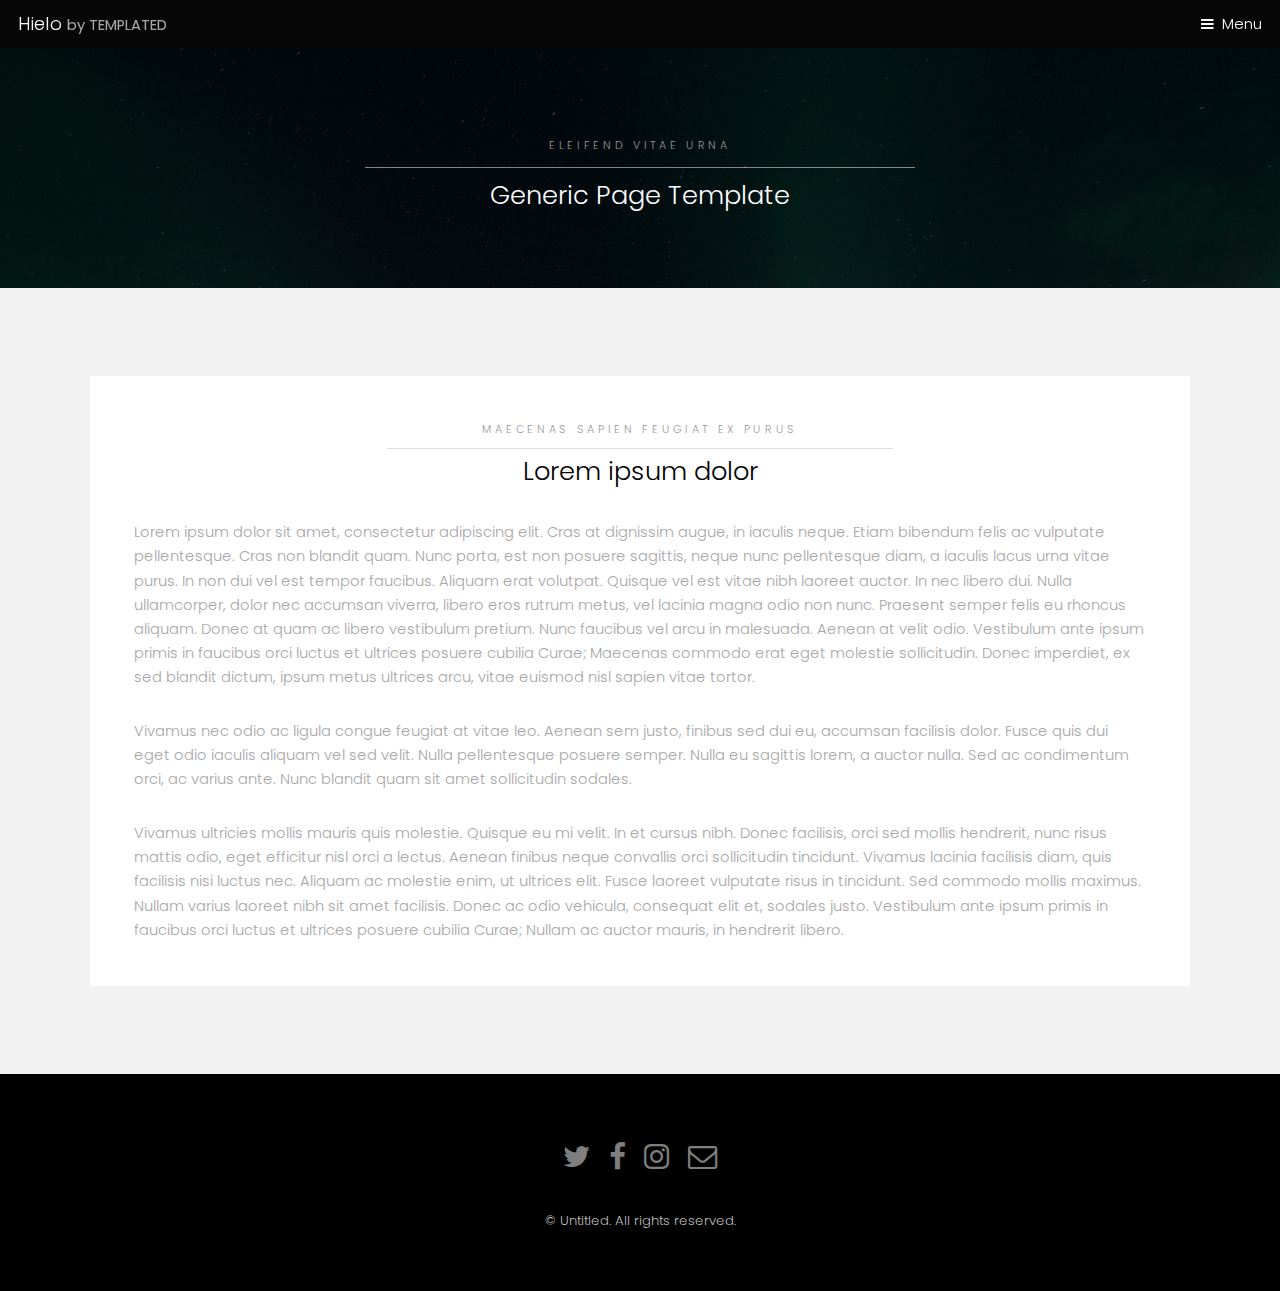
<file: css/generic.html>
<!DOCTYPE HTML>
<!--
	Hielo by TEMPLATED
	templated.co @templatedco
	Released for free under the Creative Commons Attribution 3.0 license (templated.co/license)
-->
<html>
	<head>
		<title>Hielo by TEMPLATED</title>
		<meta charset="utf-8" />
		<meta name="viewport" content="width=device-width, initial-scale=1" />
		<link rel="stylesheet" href="assets/css/main.css" />
	</head>
	<body class="subpage">

		<!-- Header -->
			<header id="header">
				<div class="logo"><a href="index.html">Hielo <span>by TEMPLATED</span></a></div>
				<a href="#menu">Menu</a>
			</header>

		<!-- Nav -->
			<nav id="menu">
				<ul class="links">
					<li><a href="index.html">Home</a></li>
					<li><a href="generic.html">Generic</a></li>
					<li><a href="elements.html">Elements</a></li>
				</ul>
			</nav>

		<!-- One -->
			<section id="One" class="wrapper style3">
				<div class="inner">
					<header class="align-center">
						<p>Eleifend vitae urna</p>
						<h2>Generic Page Template</h2>
					</header>
				</div>
			</section>

		<!-- Two -->
			<section id="two" class="wrapper style2">
				<div class="inner">
					<div class="box">
						<div class="content">
							<header class="align-center">
								<p>maecenas sapien feugiat ex purus</p>
								<h2>Lorem ipsum dolor</h2>
							</header>
							<p>Lorem ipsum dolor sit amet, consectetur adipiscing elit. Cras at dignissim augue, in iaculis neque. Etiam bibendum felis ac vulputate pellentesque. Cras non blandit quam. Nunc porta, est non posuere sagittis, neque nunc pellentesque diam, a iaculis lacus urna vitae purus. In non dui vel est tempor faucibus. Aliquam erat volutpat. Quisque vel est vitae nibh laoreet auctor. In nec libero dui. Nulla ullamcorper, dolor nec accumsan viverra, libero eros rutrum metus, vel lacinia magna odio non nunc. Praesent semper felis eu rhoncus aliquam. Donec at quam ac libero vestibulum pretium. Nunc faucibus vel arcu in malesuada. Aenean at velit odio. Vestibulum ante ipsum primis in faucibus orci luctus et ultrices posuere cubilia Curae; Maecenas commodo erat eget molestie sollicitudin. Donec imperdiet, ex sed blandit dictum, ipsum metus ultrices arcu, vitae euismod nisl sapien vitae tortor.</p>

							<p>Vivamus nec odio ac ligula congue feugiat at vitae leo. Aenean sem justo, finibus sed dui eu, accumsan facilisis dolor. Fusce quis dui eget odio iaculis aliquam vel sed velit. Nulla pellentesque posuere semper. Nulla eu sagittis lorem, a auctor nulla. Sed ac condimentum orci, ac varius ante. Nunc blandit quam sit amet sollicitudin sodales.</p>

							<p>Vivamus ultricies mollis mauris quis molestie. Quisque eu mi velit. In et cursus nibh. Donec facilisis, orci sed mollis hendrerit, nunc risus mattis odio, eget efficitur nisl orci a lectus. Aenean finibus neque convallis orci sollicitudin tincidunt. Vivamus lacinia facilisis diam, quis facilisis nisi luctus nec. Aliquam ac molestie enim, ut ultrices elit. Fusce laoreet vulputate risus in tincidunt. Sed commodo mollis maximus. Nullam varius laoreet nibh sit amet facilisis. Donec ac odio vehicula, consequat elit et, sodales justo. Vestibulum ante ipsum primis in faucibus orci luctus et ultrices posuere cubilia Curae; Nullam ac auctor mauris, in hendrerit libero. </p>
						</div>
					</div>
				</div>
			</section>

		<!-- Footer -->
			<footer id="footer">
				<div class="container">
					<ul class="icons">
						<li><a href="#" class="icon fa-twitter"><span class="label">Twitter</span></a></li>
						<li><a href="#" class="icon fa-facebook"><span class="label">Facebook</span></a></li>
						<li><a href="#" class="icon fa-instagram"><span class="label">Instagram</span></a></li>
						<li><a href="#" class="icon fa-envelope-o"><span class="label">Email</span></a></li>
					</ul>
				</div>
				<div class="copyright">
					&copy; Untitled. All rights reserved.
				</div>
			</footer>

		<!-- Scripts -->
			<script src="assets/js/jquery.min.js"></script>
			<script src="assets/js/jquery.scrollex.min.js"></script>
			<script src="assets/js/skel.min.js"></script>
			<script src="assets/js/util.js"></script>
			<script src="assets/js/main.js"></script>

	</body>
</html>
</file>
<file: css/assets/css/main.css>
@charset "UTF-8";
@import url(font-awesome.min.css);
@import url("https://fonts.googleapis.com/css?family=Poppins:300,400,500,600,700");

/*
	Hielo by TEMPLATED
	templated.co @templatedco
	Released for free under the Creative Commons Attribution 3.0 license (templated.co/license)
*/

/* Reset */

	html, body, div, span, applet, object, iframe, h1, h2, h3, h4, h5, h6, p, blockquote, pre, a, abbr, acronym, address, big, cite, code, del, dfn, em, img, ins, kbd, q, s, samp, small, strike, strong, sub, sup, tt, var, b, u, i, center, dl, dt, dd, ol, ul, li, fieldset, form, label, legend, table, caption, tbody, tfoot, thead, tr, th, td, article, aside, canvas, details, embed, figure, figcaption, footer, header, hgroup, menu, nav, output, ruby, section, summary, time, mark, audio, video {
		margin: 0;
		padding: 0;
		border: 0;
		font-size: 100%;
		font: inherit;
		vertical-align: baseline;
	}

	article, aside, details, figcaption, figure, footer, header, hgroup, menu, nav, section {
		display: block;
	}

	body {
		line-height: 1;
	}

	ol, ul {
		list-style: none;
	}

	blockquote, q {
		quotes: none;
	}

	blockquote:before, blockquote:after, q:before, q:after {
		content: '';
		content: none;
	}

	table {
		border-collapse: collapse;
		border-spacing: 0;
	}

	body {
		-webkit-text-size-adjust: none;
	}

/* Box Model */

	*, *:before, *:after {
		-moz-box-sizing: border-box;
		-webkit-box-sizing: border-box;
		box-sizing: border-box;
	}

/* Containers */

	.container {
		margin-left: auto;
		margin-right: auto;
	}

	.container.\31 25\25 {
		width: 100%;
		max-width: 100rem;
		min-width: 80rem;
	}

	.container.\37 5\25 {
		width: 60rem;
	}

	.container.\35 0\25 {
		width: 40rem;
	}

	.container.\32 5\25 {
		width: 20rem;
	}

	.container {
		width: 80rem;
	}

	@media screen and (max-width: 1680px) {

		.container.\31 25\25 {
			width: 100%;
			max-width: 100rem;
			min-width: 80rem;
		}

		.container.\37 5\25 {
			width: 60rem;
		}

		.container.\35 0\25 {
			width: 40rem;
		}

		.container.\32 5\25 {
			width: 20rem;
		}

		.container {
			width: 80rem;
		}

	}

	@media screen and (max-width: 1280px) {

		.container.\31 25\25 {
			width: 100%;
			max-width: 81.25rem;
			min-width: 65rem;
		}

		.container.\37 5\25 {
			width: 48.75rem;
		}

		.container.\35 0\25 {
			width: 32.5rem;
		}

		.container.\32 5\25 {
			width: 16.25rem;
		}

		.container {
			width: 65rem;
		}

	}

	@media screen and (max-width: 980px) {

		.container.\31 25\25 {
			width: 100%;
			max-width: 112.5%;
			min-width: 90%;
		}

		.container.\37 5\25 {
			width: 67.5%;
		}

		.container.\35 0\25 {
			width: 45%;
		}

		.container.\32 5\25 {
			width: 22.5%;
		}

		.container {
			width: 90%;
		}

	}

	@media screen and (max-width: 736px) {

		.container.\31 25\25 {
			width: 100%;
			max-width: 112.5%;
			min-width: 90%;
		}

		.container.\37 5\25 {
			width: 67.5%;
		}

		.container.\35 0\25 {
			width: 45%;
		}

		.container.\32 5\25 {
			width: 22.5%;
		}

		.container {
			width: 90% !important;
		}

	}

	@media screen and (max-width: 480px) {

		.container.\31 25\25 {
			width: 100%;
			max-width: 112.5%;
			min-width: 90%;
		}

		.container.\37 5\25 {
			width: 67.5%;
		}

		.container.\35 0\25 {
			width: 45%;
		}

		.container.\32 5\25 {
			width: 22.5%;
		}

		.container {
			width: 90% !important;
		}

	}

/* Grid */

	.row {
		border-bottom: solid 1px transparent;
		-moz-box-sizing: border-box;
		-webkit-box-sizing: border-box;
		box-sizing: border-box;
	}

	.row > * {
		float: left;
		-moz-box-sizing: border-box;
		-webkit-box-sizing: border-box;
		box-sizing: border-box;
	}

	.row:after, .row:before {
		content: '';
		display: block;
		clear: both;
		height: 0;
	}

	.row.uniform > * > :first-child {
		margin-top: 0;
	}

	.row.uniform > * > :last-child {
		margin-bottom: 0;
	}

	.row.\30 \25 > * {
		padding: 0 0 0 0rem;
	}

	.row.\30 \25 {
		margin: 0 0 -1px 0rem;
	}

	.row.uniform.\30 \25 > * {
		padding: 0rem 0 0 0rem;
	}

	.row.uniform.\30 \25 {
		margin: 0rem 0 -1px 0rem;
	}

	.row > * {
		padding: 0 0 0 2rem;
	}

	.row {
		margin: 0 0 -1px -2rem;
	}

	.row.uniform > * {
		padding: 2rem 0 0 2rem;
	}

	.row.uniform {
		margin: -2rem 0 -1px -2rem;
	}

	.row.\32 00\25 > * {
		padding: 0 0 0 4rem;
	}

	.row.\32 00\25 {
		margin: 0 0 -1px -4rem;
	}

	.row.uniform.\32 00\25 > * {
		padding: 4rem 0 0 4rem;
	}

	.row.uniform.\32 00\25 {
		margin: -4rem 0 -1px -4rem;
	}

	.row.\31 50\25 > * {
		padding: 0 0 0 3rem;
	}

	.row.\31 50\25 {
		margin: 0 0 -1px -3rem;
	}

	.row.uniform.\31 50\25 > * {
		padding: 3rem 0 0 3rem;
	}

	.row.uniform.\31 50\25 {
		margin: -3rem 0 -1px -3rem;
	}

	.row.\35 0\25 > * {
		padding: 0 0 0 1rem;
	}

	.row.\35 0\25 {
		margin: 0 0 -1px -1rem;
	}

	.row.uniform.\35 0\25 > * {
		padding: 1rem 0 0 1rem;
	}

	.row.uniform.\35 0\25 {
		margin: -1rem 0 -1px -1rem;
	}

	.row.\32 5\25 > * {
		padding: 0 0 0 0.5rem;
	}

	.row.\32 5\25 {
		margin: 0 0 -1px -0.5rem;
	}

	.row.uniform.\32 5\25 > * {
		padding: 0.5rem 0 0 0.5rem;
	}

	.row.uniform.\32 5\25 {
		margin: -0.5rem 0 -1px -0.5rem;
	}

	.\31 2u, .\31 2u\24 {
		width: 100%;
		clear: none;
		margin-left: 0;
	}

	.\31 1u, .\31 1u\24 {
		width: 91.6666666667%;
		clear: none;
		margin-left: 0;
	}

	.\31 0u, .\31 0u\24 {
		width: 83.3333333333%;
		clear: none;
		margin-left: 0;
	}

	.\39 u, .\39 u\24 {
		width: 75%;
		clear: none;
		margin-left: 0;
	}

	.\38 u, .\38 u\24 {
		width: 66.6666666667%;
		clear: none;
		margin-left: 0;
	}

	.\37 u, .\37 u\24 {
		width: 58.3333333333%;
		clear: none;
		margin-left: 0;
	}

	.\36 u, .\36 u\24 {
		width: 50%;
		clear: none;
		margin-left: 0;
	}

	.\35 u, .\35 u\24 {
		width: 41.6666666667%;
		clear: none;
		margin-left: 0;
	}

	.\34 u, .\34 u\24 {
		width: 33.3333333333%;
		clear: none;
		margin-left: 0;
	}

	.\33 u, .\33 u\24 {
		width: 25%;
		clear: none;
		margin-left: 0;
	}

	.\32 u, .\32 u\24 {
		width: 16.6666666667%;
		clear: none;
		margin-left: 0;
	}

	.\31 u, .\31 u\24 {
		width: 8.3333333333%;
		clear: none;
		margin-left: 0;
	}

	.\31 2u\24 + *,
	.\31 1u\24 + *,
	.\31 0u\24 + *,
	.\39 u\24 + *,
	.\38 u\24 + *,
	.\37 u\24 + *,
	.\36 u\24 + *,
	.\35 u\24 + *,
	.\34 u\24 + *,
	.\33 u\24 + *,
	.\32 u\24 + *,
	.\31 u\24 + * {
		clear: left;
	}

	.\-11u {
		margin-left: 91.66667%;
	}

	.\-10u {
		margin-left: 83.33333%;
	}

	.\-9u {
		margin-left: 75%;
	}

	.\-8u {
		margin-left: 66.66667%;
	}

	.\-7u {
		margin-left: 58.33333%;
	}

	.\-6u {
		margin-left: 50%;
	}

	.\-5u {
		margin-left: 41.66667%;
	}

	.\-4u {
		margin-left: 33.33333%;
	}

	.\-3u {
		margin-left: 25%;
	}

	.\-2u {
		margin-left: 16.66667%;
	}

	.\-1u {
		margin-left: 8.33333%;
	}

	@media screen and (max-width: 1680px) {

		.row > * {
			padding: 0 0 0 2rem;
		}

		.row {
			margin: 0 0 -1px -2rem;
		}

		.row.uniform > * {
			padding: 2rem 0 0 2rem;
		}

		.row.uniform {
			margin: -2rem 0 -1px -2rem;
		}

		.row.\32 00\25 > * {
			padding: 0 0 0 4rem;
		}

		.row.\32 00\25 {
			margin: 0 0 -1px -4rem;
		}

		.row.uniform.\32 00\25 > * {
			padding: 4rem 0 0 4rem;
		}

		.row.uniform.\32 00\25 {
			margin: -4rem 0 -1px -4rem;
		}

		.row.\31 50\25 > * {
			padding: 0 0 0 3rem;
		}

		.row.\31 50\25 {
			margin: 0 0 -1px -3rem;
		}

		.row.uniform.\31 50\25 > * {
			padding: 3rem 0 0 3rem;
		}

		.row.uniform.\31 50\25 {
			margin: -3rem 0 -1px -3rem;
		}

		.row.\35 0\25 > * {
			padding: 0 0 0 1rem;
		}

		.row.\35 0\25 {
			margin: 0 0 -1px -1rem;
		}

		.row.uniform.\35 0\25 > * {
			padding: 1rem 0 0 1rem;
		}

		.row.uniform.\35 0\25 {
			margin: -1rem 0 -1px -1rem;
		}

		.row.\32 5\25 > * {
			padding: 0 0 0 0.5rem;
		}

		.row.\32 5\25 {
			margin: 0 0 -1px -0.5rem;
		}

		.row.uniform.\32 5\25 > * {
			padding: 0.5rem 0 0 0.5rem;
		}

		.row.uniform.\32 5\25 {
			margin: -0.5rem 0 -1px -0.5rem;
		}

		.\31 2u\28xlarge\29, .\31 2u\24\28xlarge\29 {
			width: 100%;
			clear: none;
			margin-left: 0;
		}

		.\31 1u\28xlarge\29, .\31 1u\24\28xlarge\29 {
			width: 91.6666666667%;
			clear: none;
			margin-left: 0;
		}

		.\31 0u\28xlarge\29, .\31 0u\24\28xlarge\29 {
			width: 83.3333333333%;
			clear: none;
			margin-left: 0;
		}

		.\39 u\28xlarge\29, .\39 u\24\28xlarge\29 {
			width: 75%;
			clear: none;
			margin-left: 0;
		}

		.\38 u\28xlarge\29, .\38 u\24\28xlarge\29 {
			width: 66.6666666667%;
			clear: none;
			margin-left: 0;
		}

		.\37 u\28xlarge\29, .\37 u\24\28xlarge\29 {
			width: 58.3333333333%;
			clear: none;
			margin-left: 0;
		}

		.\36 u\28xlarge\29, .\36 u\24\28xlarge\29 {
			width: 50%;
			clear: none;
			margin-left: 0;
		}

		.\35 u\28xlarge\29, .\35 u\24\28xlarge\29 {
			width: 41.6666666667%;
			clear: none;
			margin-left: 0;
		}

		.\34 u\28xlarge\29, .\34 u\24\28xlarge\29 {
			width: 33.3333333333%;
			clear: none;
			margin-left: 0;
		}

		.\33 u\28xlarge\29, .\33 u\24\28xlarge\29 {
			width: 25%;
			clear: none;
			margin-left: 0;
		}

		.\32 u\28xlarge\29, .\32 u\24\28xlarge\29 {
			width: 16.6666666667%;
			clear: none;
			margin-left: 0;
		}

		.\31 u\28xlarge\29, .\31 u\24\28xlarge\29 {
			width: 8.3333333333%;
			clear: none;
			margin-left: 0;
		}

		.\31 2u\24\28xlarge\29 + *,
		.\31 1u\24\28xlarge\29 + *,
		.\31 0u\24\28xlarge\29 + *,
		.\39 u\24\28xlarge\29 + *,
		.\38 u\24\28xlarge\29 + *,
		.\37 u\24\28xlarge\29 + *,
		.\36 u\24\28xlarge\29 + *,
		.\35 u\24\28xlarge\29 + *,
		.\34 u\24\28xlarge\29 + *,
		.\33 u\24\28xlarge\29 + *,
		.\32 u\24\28xlarge\29 + *,
		.\31 u\24\28xlarge\29 + * {
			clear: left;
		}

		.\-11u\28xlarge\29 {
			margin-left: 91.66667%;
		}

		.\-10u\28xlarge\29 {
			margin-left: 83.33333%;
		}

		.\-9u\28xlarge\29 {
			margin-left: 75%;
		}

		.\-8u\28xlarge\29 {
			margin-left: 66.66667%;
		}

		.\-7u\28xlarge\29 {
			margin-left: 58.33333%;
		}

		.\-6u\28xlarge\29 {
			margin-left: 50%;
		}

		.\-5u\28xlarge\29 {
			margin-left: 41.66667%;
		}

		.\-4u\28xlarge\29 {
			margin-left: 33.33333%;
		}

		.\-3u\28xlarge\29 {
			margin-left: 25%;
		}

		.\-2u\28xlarge\29 {
			margin-left: 16.66667%;
		}

		.\-1u\28xlarge\29 {
			margin-left: 8.33333%;
		}

	}

	@media screen and (max-width: 1280px) {

		.row > * {
			padding: 0 0 0 1.5rem;
		}

		.row {
			margin: 0 0 -1px -1.5rem;
		}

		.row.uniform > * {
			padding: 1.5rem 0 0 1.5rem;
		}

		.row.uniform {
			margin: -1.5rem 0 -1px -1.5rem;
		}

		.row.\32 00\25 > * {
			padding: 0 0 0 3rem;
		}

		.row.\32 00\25 {
			margin: 0 0 -1px -3rem;
		}

		.row.uniform.\32 00\25 > * {
			padding: 3rem 0 0 3rem;
		}

		.row.uniform.\32 00\25 {
			margin: -3rem 0 -1px -3rem;
		}

		.row.\31 50\25 > * {
			padding: 0 0 0 2.25rem;
		}

		.row.\31 50\25 {
			margin: 0 0 -1px -2.25rem;
		}

		.row.uniform.\31 50\25 > * {
			padding: 2.25rem 0 0 2.25rem;
		}

		.row.uniform.\31 50\25 {
			margin: -2.25rem 0 -1px -2.25rem;
		}

		.row.\35 0\25 > * {
			padding: 0 0 0 0.75rem;
		}

		.row.\35 0\25 {
			margin: 0 0 -1px -0.75rem;
		}

		.row.uniform.\35 0\25 > * {
			padding: 0.75rem 0 0 0.75rem;
		}

		.row.uniform.\35 0\25 {
			margin: -0.75rem 0 -1px -0.75rem;
		}

		.row.\32 5\25 > * {
			padding: 0 0 0 0.375rem;
		}

		.row.\32 5\25 {
			margin: 0 0 -1px -0.375rem;
		}

		.row.uniform.\32 5\25 > * {
			padding: 0.375rem 0 0 0.375rem;
		}

		.row.uniform.\32 5\25 {
			margin: -0.375rem 0 -1px -0.375rem;
		}

		.\31 2u\28large\29, .\31 2u\24\28large\29 {
			width: 100%;
			clear: none;
			margin-left: 0;
		}

		.\31 1u\28large\29, .\31 1u\24\28large\29 {
			width: 91.6666666667%;
			clear: none;
			margin-left: 0;
		}

		.\31 0u\28large\29, .\31 0u\24\28large\29 {
			width: 83.3333333333%;
			clear: none;
			margin-left: 0;
		}

		.\39 u\28large\29, .\39 u\24\28large\29 {
			width: 75%;
			clear: none;
			margin-left: 0;
		}

		.\38 u\28large\29, .\38 u\24\28large\29 {
			width: 66.6666666667%;
			clear: none;
			margin-left: 0;
		}

		.\37 u\28large\29, .\37 u\24\28large\29 {
			width: 58.3333333333%;
			clear: none;
			margin-left: 0;
		}

		.\36 u\28large\29, .\36 u\24\28large\29 {
			width: 50%;
			clear: none;
			margin-left: 0;
		}

		.\35 u\28large\29, .\35 u\24\28large\29 {
			width: 41.6666666667%;
			clear: none;
			margin-left: 0;
		}

		.\34 u\28large\29, .\34 u\24\28large\29 {
			width: 33.3333333333%;
			clear: none;
			margin-left: 0;
		}

		.\33 u\28large\29, .\33 u\24\28large\29 {
			width: 25%;
			clear: none;
			margin-left: 0;
		}

		.\32 u\28large\29, .\32 u\24\28large\29 {
			width: 16.6666666667%;
			clear: none;
			margin-left: 0;
		}

		.\31 u\28large\29, .\31 u\24\28large\29 {
			width: 8.3333333333%;
			clear: none;
			margin-left: 0;
		}

		.\31 2u\24\28large\29 + *,
		.\31 1u\24\28large\29 + *,
		.\31 0u\24\28large\29 + *,
		.\39 u\24\28large\29 + *,
		.\38 u\24\28large\29 + *,
		.\37 u\24\28large\29 + *,
		.\36 u\24\28large\29 + *,
		.\35 u\24\28large\29 + *,
		.\34 u\24\28large\29 + *,
		.\33 u\24\28large\29 + *,
		.\32 u\24\28large\29 + *,
		.\31 u\24\28large\29 + * {
			clear: left;
		}

		.\-11u\28large\29 {
			margin-left: 91.66667%;
		}

		.\-10u\28large\29 {
			margin-left: 83.33333%;
		}

		.\-9u\28large\29 {
			margin-left: 75%;
		}

		.\-8u\28large\29 {
			margin-left: 66.66667%;
		}

		.\-7u\28large\29 {
			margin-left: 58.33333%;
		}

		.\-6u\28large\29 {
			margin-left: 50%;
		}

		.\-5u\28large\29 {
			margin-left: 41.66667%;
		}

		.\-4u\28large\29 {
			margin-left: 33.33333%;
		}

		.\-3u\28large\29 {
			margin-left: 25%;
		}

		.\-2u\28large\29 {
			margin-left: 16.66667%;
		}

		.\-1u\28large\29 {
			margin-left: 8.33333%;
		}

	}

	@media screen and (max-width: 980px) {

		.row > * {
			padding: 0 0 0 1.5rem;
		}

		.row {
			margin: 0 0 -1px -1.5rem;
		}

		.row.uniform > * {
			padding: 1.5rem 0 0 1.5rem;
		}

		.row.uniform {
			margin: -1.5rem 0 -1px -1.5rem;
		}

		.row.\32 00\25 > * {
			padding: 0 0 0 3rem;
		}

		.row.\32 00\25 {
			margin: 0 0 -1px -3rem;
		}

		.row.uniform.\32 00\25 > * {
			padding: 3rem 0 0 3rem;
		}

		.row.uniform.\32 00\25 {
			margin: -3rem 0 -1px -3rem;
		}

		.row.\31 50\25 > * {
			padding: 0 0 0 2.25rem;
		}

		.row.\31 50\25 {
			margin: 0 0 -1px -2.25rem;
		}

		.row.uniform.\31 50\25 > * {
			padding: 2.25rem 0 0 2.25rem;
		}

		.row.uniform.\31 50\25 {
			margin: -2.25rem 0 -1px -2.25rem;
		}

		.row.\35 0\25 > * {
			padding: 0 0 0 0.75rem;
		}

		.row.\35 0\25 {
			margin: 0 0 -1px -0.75rem;
		}

		.row.uniform.\35 0\25 > * {
			padding: 0.75rem 0 0 0.75rem;
		}

		.row.uniform.\35 0\25 {
			margin: -0.75rem 0 -1px -0.75rem;
		}

		.row.\32 5\25 > * {
			padding: 0 0 0 0.375rem;
		}

		.row.\32 5\25 {
			margin: 0 0 -1px -0.375rem;
		}

		.row.uniform.\32 5\25 > * {
			padding: 0.375rem 0 0 0.375rem;
		}

		.row.uniform.\32 5\25 {
			margin: -0.375rem 0 -1px -0.375rem;
		}

		.\31 2u\28medium\29, .\31 2u\24\28medium\29 {
			width: 100%;
			clear: none;
			margin-left: 0;
		}

		.\31 1u\28medium\29, .\31 1u\24\28medium\29 {
			width: 91.6666666667%;
			clear: none;
			margin-left: 0;
		}

		.\31 0u\28medium\29, .\31 0u\24\28medium\29 {
			width: 83.3333333333%;
			clear: none;
			margin-left: 0;
		}

		.\39 u\28medium\29, .\39 u\24\28medium\29 {
			width: 75%;
			clear: none;
			margin-left: 0;
		}

		.\38 u\28medium\29, .\38 u\24\28medium\29 {
			width: 66.6666666667%;
			clear: none;
			margin-left: 0;
		}

		.\37 u\28medium\29, .\37 u\24\28medium\29 {
			width: 58.3333333333%;
			clear: none;
			margin-left: 0;
		}

		.\36 u\28medium\29, .\36 u\24\28medium\29 {
			width: 50%;
			clear: none;
			margin-left: 0;
		}

		.\35 u\28medium\29, .\35 u\24\28medium\29 {
			width: 41.6666666667%;
			clear: none;
			margin-left: 0;
		}

		.\34 u\28medium\29, .\34 u\24\28medium\29 {
			width: 33.3333333333%;
			clear: none;
			margin-left: 0;
		}

		.\33 u\28medium\29, .\33 u\24\28medium\29 {
			width: 25%;
			clear: none;
			margin-left: 0;
		}

		.\32 u\28medium\29, .\32 u\24\28medium\29 {
			width: 16.6666666667%;
			clear: none;
			margin-left: 0;
		}

		.\31 u\28medium\29, .\31 u\24\28medium\29 {
			width: 8.3333333333%;
			clear: none;
			margin-left: 0;
		}

		.\31 2u\24\28medium\29 + *,
		.\31 1u\24\28medium\29 + *,
		.\31 0u\24\28medium\29 + *,
		.\39 u\24\28medium\29 + *,
		.\38 u\24\28medium\29 + *,
		.\37 u\24\28medium\29 + *,
		.\36 u\24\28medium\29 + *,
		.\35 u\24\28medium\29 + *,
		.\34 u\24\28medium\29 + *,
		.\33 u\24\28medium\29 + *,
		.\32 u\24\28medium\29 + *,
		.\31 u\24\28medium\29 + * {
			clear: left;
		}

		.\-11u\28medium\29 {
			margin-left: 91.66667%;
		}

		.\-10u\28medium\29 {
			margin-left: 83.33333%;
		}

		.\-9u\28medium\29 {
			margin-left: 75%;
		}

		.\-8u\28medium\29 {
			margin-left: 66.66667%;
		}

		.\-7u\28medium\29 {
			margin-left: 58.33333%;
		}

		.\-6u\28medium\29 {
			margin-left: 50%;
		}

		.\-5u\28medium\29 {
			margin-left: 41.66667%;
		}

		.\-4u\28medium\29 {
			margin-left: 33.33333%;
		}

		.\-3u\28medium\29 {
			margin-left: 25%;
		}

		.\-2u\28medium\29 {
			margin-left: 16.66667%;
		}

		.\-1u\28medium\29 {
			margin-left: 8.33333%;
		}

	}

	@media screen and (max-width: 736px) {

		.row > * {
			padding: 0 0 0 1.25rem;
		}

		.row {
			margin: 0 0 -1px -1.25rem;
		}

		.row.uniform > * {
			padding: 1.25rem 0 0 1.25rem;
		}

		.row.uniform {
			margin: -1.25rem 0 -1px -1.25rem;
		}

		.row.\32 00\25 > * {
			padding: 0 0 0 2.5rem;
		}

		.row.\32 00\25 {
			margin: 0 0 -1px -2.5rem;
		}

		.row.uniform.\32 00\25 > * {
			padding: 2.5rem 0 0 2.5rem;
		}

		.row.uniform.\32 00\25 {
			margin: -2.5rem 0 -1px -2.5rem;
		}

		.row.\31 50\25 > * {
			padding: 0 0 0 1.875rem;
		}

		.row.\31 50\25 {
			margin: 0 0 -1px -1.875rem;
		}

		.row.uniform.\31 50\25 > * {
			padding: 1.875rem 0 0 1.875rem;
		}

		.row.uniform.\31 50\25 {
			margin: -1.875rem 0 -1px -1.875rem;
		}

		.row.\35 0\25 > * {
			padding: 0 0 0 0.625rem;
		}

		.row.\35 0\25 {
			margin: 0 0 -1px -0.625rem;
		}

		.row.uniform.\35 0\25 > * {
			padding: 0.625rem 0 0 0.625rem;
		}

		.row.uniform.\35 0\25 {
			margin: -0.625rem 0 -1px -0.625rem;
		}

		.row.\32 5\25 > * {
			padding: 0 0 0 0.3125rem;
		}

		.row.\32 5\25 {
			margin: 0 0 -1px -0.3125rem;
		}

		.row.uniform.\32 5\25 > * {
			padding: 0.3125rem 0 0 0.3125rem;
		}

		.row.uniform.\32 5\25 {
			margin: -0.3125rem 0 -1px -0.3125rem;
		}

		.\31 2u\28small\29, .\31 2u\24\28small\29 {
			width: 100%;
			clear: none;
			margin-left: 0;
		}

		.\31 1u\28small\29, .\31 1u\24\28small\29 {
			width: 91.6666666667%;
			clear: none;
			margin-left: 0;
		}

		.\31 0u\28small\29, .\31 0u\24\28small\29 {
			width: 83.3333333333%;
			clear: none;
			margin-left: 0;
		}

		.\39 u\28small\29, .\39 u\24\28small\29 {
			width: 75%;
			clear: none;
			margin-left: 0;
		}

		.\38 u\28small\29, .\38 u\24\28small\29 {
			width: 66.6666666667%;
			clear: none;
			margin-left: 0;
		}

		.\37 u\28small\29, .\37 u\24\28small\29 {
			width: 58.3333333333%;
			clear: none;
			margin-left: 0;
		}

		.\36 u\28small\29, .\36 u\24\28small\29 {
			width: 50%;
			clear: none;
			margin-left: 0;
		}

		.\35 u\28small\29, .\35 u\24\28small\29 {
			width: 41.6666666667%;
			clear: none;
			margin-left: 0;
		}

		.\34 u\28small\29, .\34 u\24\28small\29 {
			width: 33.3333333333%;
			clear: none;
			margin-left: 0;
		}

		.\33 u\28small\29, .\33 u\24\28small\29 {
			width: 25%;
			clear: none;
			margin-left: 0;
		}

		.\32 u\28small\29, .\32 u\24\28small\29 {
			width: 16.6666666667%;
			clear: none;
			margin-left: 0;
		}

		.\31 u\28small\29, .\31 u\24\28small\29 {
			width: 8.3333333333%;
			clear: none;
			margin-left: 0;
		}

		.\31 2u\24\28small\29 + *,
		.\31 1u\24\28small\29 + *,
		.\31 0u\24\28small\29 + *,
		.\39 u\24\28small\29 + *,
		.\38 u\24\28small\29 + *,
		.\37 u\24\28small\29 + *,
		.\36 u\24\28small\29 + *,
		.\35 u\24\28small\29 + *,
		.\34 u\24\28small\29 + *,
		.\33 u\24\28small\29 + *,
		.\32 u\24\28small\29 + *,
		.\31 u\24\28small\29 + * {
			clear: left;
		}

		.\-11u\28small\29 {
			margin-left: 91.66667%;
		}

		.\-10u\28small\29 {
			margin-left: 83.33333%;
		}

		.\-9u\28small\29 {
			margin-left: 75%;
		}

		.\-8u\28small\29 {
			margin-left: 66.66667%;
		}

		.\-7u\28small\29 {
			margin-left: 58.33333%;
		}

		.\-6u\28small\29 {
			margin-left: 50%;
		}

		.\-5u\28small\29 {
			margin-left: 41.66667%;
		}

		.\-4u\28small\29 {
			margin-left: 33.33333%;
		}

		.\-3u\28small\29 {
			margin-left: 25%;
		}

		.\-2u\28small\29 {
			margin-left: 16.66667%;
		}

		.\-1u\28small\29 {
			margin-left: 8.33333%;
		}

	}

	@media screen and (max-width: 480px) {

		.row > * {
			padding: 0 0 0 1.25rem;
		}

		.row {
			margin: 0 0 -1px -1.25rem;
		}

		.row.uniform > * {
			padding: 1.25rem 0 0 1.25rem;
		}

		.row.uniform {
			margin: -1.25rem 0 -1px -1.25rem;
		}

		.row.\32 00\25 > * {
			padding: 0 0 0 2.5rem;
		}

		.row.\32 00\25 {
			margin: 0 0 -1px -2.5rem;
		}

		.row.uniform.\32 00\25 > * {
			padding: 2.5rem 0 0 2.5rem;
		}

		.row.uniform.\32 00\25 {
			margin: -2.5rem 0 -1px -2.5rem;
		}

		.row.\31 50\25 > * {
			padding: 0 0 0 1.875rem;
		}

		.row.\31 50\25 {
			margin: 0 0 -1px -1.875rem;
		}

		.row.uniform.\31 50\25 > * {
			padding: 1.875rem 0 0 1.875rem;
		}

		.row.uniform.\31 50\25 {
			margin: -1.875rem 0 -1px -1.875rem;
		}

		.row.\35 0\25 > * {
			padding: 0 0 0 0.625rem;
		}

		.row.\35 0\25 {
			margin: 0 0 -1px -0.625rem;
		}

		.row.uniform.\35 0\25 > * {
			padding: 0.625rem 0 0 0.625rem;
		}

		.row.uniform.\35 0\25 {
			margin: -0.625rem 0 -1px -0.625rem;
		}

		.row.\32 5\25 > * {
			padding: 0 0 0 0.3125rem;
		}

		.row.\32 5\25 {
			margin: 0 0 -1px -0.3125rem;
		}

		.row.uniform.\32 5\25 > * {
			padding: 0.3125rem 0 0 0.3125rem;
		}

		.row.uniform.\32 5\25 {
			margin: -0.3125rem 0 -1px -0.3125rem;
		}

		.\31 2u\28xsmall\29, .\31 2u\24\28xsmall\29 {
			width: 100%;
			clear: none;
			margin-left: 0;
		}

		.\31 1u\28xsmall\29, .\31 1u\24\28xsmall\29 {
			width: 91.6666666667%;
			clear: none;
			margin-left: 0;
		}

		.\31 0u\28xsmall\29, .\31 0u\24\28xsmall\29 {
			width: 83.3333333333%;
			clear: none;
			margin-left: 0;
		}

		.\39 u\28xsmall\29, .\39 u\24\28xsmall\29 {
			width: 75%;
			clear: none;
			margin-left: 0;
		}

		.\38 u\28xsmall\29, .\38 u\24\28xsmall\29 {
			width: 66.6666666667%;
			clear: none;
			margin-left: 0;
		}

		.\37 u\28xsmall\29, .\37 u\24\28xsmall\29 {
			width: 58.3333333333%;
			clear: none;
			margin-left: 0;
		}

		.\36 u\28xsmall\29, .\36 u\24\28xsmall\29 {
			width: 50%;
			clear: none;
			margin-left: 0;
		}

		.\35 u\28xsmall\29, .\35 u\24\28xsmall\29 {
			width: 41.6666666667%;
			clear: none;
			margin-left: 0;
		}

		.\34 u\28xsmall\29, .\34 u\24\28xsmall\29 {
			width: 33.3333333333%;
			clear: none;
			margin-left: 0;
		}

		.\33 u\28xsmall\29, .\33 u\24\28xsmall\29 {
			width: 25%;
			clear: none;
			margin-left: 0;
		}

		.\32 u\28xsmall\29, .\32 u\24\28xsmall\29 {
			width: 16.6666666667%;
			clear: none;
			margin-left: 0;
		}

		.\31 u\28xsmall\29, .\31 u\24\28xsmall\29 {
			width: 8.3333333333%;
			clear: none;
			margin-left: 0;
		}

		.\31 2u\24\28xsmall\29 + *,
		.\31 1u\24\28xsmall\29 + *,
		.\31 0u\24\28xsmall\29 + *,
		.\39 u\24\28xsmall\29 + *,
		.\38 u\24\28xsmall\29 + *,
		.\37 u\24\28xsmall\29 + *,
		.\36 u\24\28xsmall\29 + *,
		.\35 u\24\28xsmall\29 + *,
		.\34 u\24\28xsmall\29 + *,
		.\33 u\24\28xsmall\29 + *,
		.\32 u\24\28xsmall\29 + *,
		.\31 u\24\28xsmall\29 + * {
			clear: left;
		}

		.\-11u\28xsmall\29 {
			margin-left: 91.66667%;
		}

		.\-10u\28xsmall\29 {
			margin-left: 83.33333%;
		}

		.\-9u\28xsmall\29 {
			margin-left: 75%;
		}

		.\-8u\28xsmall\29 {
			margin-left: 66.66667%;
		}

		.\-7u\28xsmall\29 {
			margin-left: 58.33333%;
		}

		.\-6u\28xsmall\29 {
			margin-left: 50%;
		}

		.\-5u\28xsmall\29 {
			margin-left: 41.66667%;
		}

		.\-4u\28xsmall\29 {
			margin-left: 33.33333%;
		}

		.\-3u\28xsmall\29 {
			margin-left: 25%;
		}

		.\-2u\28xsmall\29 {
			margin-left: 16.66667%;
		}

		.\-1u\28xsmall\29 {
			margin-left: 8.33333%;
		}

	}

/* Basic */

	@-ms-viewport {
		width: device-width;
	}

	body {
		-ms-overflow-style: scrollbar;
	}

	@media screen and (max-width: 480px) {

		html, body {
			min-width: 320px;
		}

	}

	body {
		background: #fff;
	}

		body.is-loading *, body.is-loading *:before, body.is-loading *:after {
			-moz-animation: none !important;
			-webkit-animation: none !important;
			-ms-animation: none !important;
			animation: none !important;
			-moz-transition: none !important;
			-webkit-transition: none !important;
			-ms-transition: none !important;
			transition: none !important;
		}

/* Type */

	html {
		font-size: 13pt;
	}

		@media screen and (max-width: 1680px) {

			html {
				font-size: 11pt;
			}

		}

		@media screen and (max-width: 1280px) {

			html {
				font-size: 11pt;
			}

		}

		@media screen and (max-width: 980px) {

			html {
				font-size: 12pt;
			}

		}

		@media screen and (max-width: 736px) {

			html {
				font-size: 12pt;
			}

		}

		@media screen and (max-width: 480px) {

			html {
				font-size: 12pt;
			}

		}

	body {
		background-color: #fff;
		color: #444;
	}

	body, input, select, textarea {
		font-family: "Poppins", sans-serif;
		font-weight: 300;
		font-size: 1rem;
		line-height: 1.65;
	}

	a {
		text-decoration: underline;
	}

		a:hover {
			text-decoration: none;
		}

	strong, b {
		font-weight: 600;
	}

	em, i {
		font-style: italic;
	}

	p {
		margin: 0 0 2rem 0;
	}

		p.special {
			text-transform: uppercase;
			font-size: .75rem;
			font-weight: 300;
			margin: 0 0 .5rem 0;
			padding: 0 0 1rem 0;
			letter-spacing: .25rem;
		}

			p.special:after {
				content: '';
				position: absolute;
				margin: auto;
				right: 0;
				bottom: 0;
				left: 0;
				width: 50%;
				height: 1px;
				background-color: rgba(0, 0, 0, 0.125);
			}

	h1, h2, h3, h4, h5, h6 {
		font-weight: 300;
		line-height: 1.5;
		margin: 0 0 1rem 0;
	}

		h1 a, h2 a, h3 a, h4 a, h5 a, h6 a {
			color: inherit;
			text-decoration: none;
		}

	h2 {
		font-size: 1.75rem;
	}

	h3 {
		font-size: 1.35rem;
	}

	h4 {
		font-size: 1.1rem;
	}

	h5 {
		font-size: 0.9rem;
	}

	h6 {
		font-size: 0.7rem;
	}

	sub {
		font-size: 0.8rem;
		position: relative;
		top: 0.5rem;
	}

	sup {
		font-size: 0.8rem;
		position: relative;
		top: -0.5rem;
	}

	blockquote {
		border-left: solid 4px;
		font-style: italic;
		margin: 0 0 2rem 0;
		padding: 0.5rem 0 0.5rem 2rem;
	}

	code {
		border-radius: 2px;
		border: solid 1px;
		font-family: "Courier New", monospace;
		font-size: 0.9rem;
		margin: 0 0.25rem;
		padding: 0.25rem 0.65rem;
	}

	pre {
		-webkit-overflow-scrolling: touch;
		font-family: "Courier New", monospace;
		font-size: 0.9rem;
		margin: 0 0 2rem 0;
	}

		pre code {
			display: block;
			line-height: 1.75;
			padding: 1rem 1.5rem;
			overflow-x: auto;
		}

	hr {
		border: 0;
		border-bottom: solid 1px;
		margin: 2rem 0;
	}

		hr.major {
			margin: 3rem 0;
		}

	.align-left {
		text-align: left;
	}

	.align-center {
		text-align: center;
	}

	.align-right {
		text-align: right;
	}

	input, select, textarea {
		color: #555;
	}

	a {
		color: #8a4680;
	}

	strong, b {
		color: #555;
	}

	h1, h2, h3, h4, h5, h6 {
		color: #555;
	}

	blockquote {
		border-left-color: rgba(144, 144, 144, 0.25);
	}

	code {
		background: rgba(144, 144, 144, 0.075);
		border-color: rgba(144, 144, 144, 0.25);
	}

	hr {
		border-bottom-color: rgba(144, 144, 144, 0.25);
	}

/* Box */

	.box {
		margin-bottom: 2rem;
		background: #FFF;
	}

		.box .image.fit {
			margin: 0;
			border-radius: 0;
		}

			.box .image.fit img {
				border-radius: 0;
			}

		.box header h2 {
			margin-bottom: 2rem;
		}

		.box header p {
			text-transform: uppercase;
			font-size: .75rem;
			font-weight: 300;
			margin: 0 0 .25rem 0;
			padding: 0 0 .75rem 0;
			letter-spacing: .25rem;
		}

			.box header p:after {
				content: '';
				position: absolute;
				margin: auto;
				right: 0;
				bottom: 0;
				left: 0;
				width: 50%;
				height: 1px;
				background-color: rgba(0, 0, 0, 0.125);
			}

		.box .content {
			padding: 3rem;
		}

		.box > :last-child,
		.box > :last-child > :last-child,
		.box > :last-child > :last-child > :last-child {
			margin-bottom: 0;
		}

		.box.alt {
			border: 0;
			border-radius: 0;
			padding: 0;
		}

		@media screen and (max-width: 736px) {

			.box .content {
				padding: 2rem;
			}

		}

	.box {
		border-color: rgba(144, 144, 144, 0.25);
	}

/* Button */

	input[type="submit"],
	input[type="reset"],
	input[type="button"],
	button,
	.button {
		-moz-appearance: none;
		-webkit-appearance: none;
		-ms-appearance: none;
		appearance: none;
		-moz-transition: background-color 0.2s ease-in-out, color 0.2s ease-in-out;
		-webkit-transition: background-color 0.2s ease-in-out, color 0.2s ease-in-out;
		-ms-transition: background-color 0.2s ease-in-out, color 0.2s ease-in-out;
		transition: background-color 0.2s ease-in-out, color 0.2s ease-in-out;
		border-radius: 2px;
		border: 0;
		cursor: pointer;
		display: inline-block;
		font-weight: 300;
		height: 2.85rem;
		line-height: 2.95rem;
		padding: 0 1.5rem;
		text-align: center;
		text-decoration: none;
		text-transform: uppercase;
		white-space: nowrap;
	}

		input[type="submit"].icon,
		input[type="reset"].icon,
		input[type="button"].icon,
		button.icon,
		.button.icon {
			padding-left: 1.35rem;
		}

			input[type="submit"].icon:before,
			input[type="reset"].icon:before,
			input[type="button"].icon:before,
			button.icon:before,
			.button.icon:before {
				margin-right: 0.5rem;
			}

		input[type="submit"].fit,
		input[type="reset"].fit,
		input[type="button"].fit,
		button.fit,
		.button.fit {
			display: block;
			margin: 0 0 1rem 0;
			width: 100%;
		}

		input[type="submit"].small,
		input[type="reset"].small,
		input[type="button"].small,
		button.small,
		.button.small {
			font-size: 0.8rem;
		}

		input[type="submit"].big,
		input[type="reset"].big,
		input[type="button"].big,
		button.big,
		.button.big {
			font-size: 1.35rem;
		}

		input[type="submit"].disabled, input[type="submit"]:disabled,
		input[type="reset"].disabled,
		input[type="reset"]:disabled,
		input[type="button"].disabled,
		input[type="button"]:disabled,
		button.disabled,
		button:disabled,
		.button.disabled,
		.button:disabled {
			-moz-pointer-events: none;
			-webkit-pointer-events: none;
			-ms-pointer-events: none;
			pointer-events: none;
			opacity: 0.25;
		}

		@media screen and (max-width: 480px) {

			input[type="submit"],
			input[type="reset"],
			input[type="button"],
			button,
			.button {
				padding: 0;
				width: 100%;
			}

		}

	input[type="submit"],
	input[type="reset"],
	input[type="button"],
	button,
	.button {
		background-color: #f2f2f2;
		color: #000 !important;
	}

		input[type="submit"]:hover,
		input[type="reset"]:hover,
		input[type="button"]:hover,
		button:hover,
		.button:hover {
			background-color: white;
		}

		input[type="submit"]:active,
		input[type="reset"]:active,
		input[type="button"]:active,
		button:active,
		.button:active {
			background-color: #e5e5e5;
		}

		input[type="submit"].alt,
		input[type="reset"].alt,
		input[type="button"].alt,
		button.alt,
		.button.alt {
			background-color: transparent;
			box-shadow: inset 0 0 0 2px rgba(144, 144, 144, 0.25);
			color: #555 !important;
		}

			input[type="submit"].alt:hover,
			input[type="reset"].alt:hover,
			input[type="button"].alt:hover,
			button.alt:hover,
			.button.alt:hover {
				background-color: rgba(144, 144, 144, 0.075);
			}

			input[type="submit"].alt:active,
			input[type="reset"].alt:active,
			input[type="button"].alt:active,
			button.alt:active,
			.button.alt:active {
				background-color: rgba(144, 144, 144, 0.2);
			}

			input[type="submit"].alt.icon:before,
			input[type="reset"].alt.icon:before,
			input[type="button"].alt.icon:before,
			button.alt.icon:before,
			.button.alt.icon:before {
				color: #bbb;
			}

		input[type="submit"].special,
		input[type="reset"].special,
		input[type="button"].special,
		button.special,
		.button.special {
			background-color: #8a4680;
			color: #ffffff !important;
		}

			input[type="submit"].special:hover,
			input[type="reset"].special:hover,
			input[type="button"].special:hover,
			button.special:hover,
			.button.special:hover {
				background-color: #9b4f90;
			}

			input[type="submit"].special:active,
			input[type="reset"].special:active,
			input[type="button"].special:active,
			button.special:active,
			.button.special:active {
				background-color: #793d70;
			}

/* Form */

	form {
		margin: 0 0 2rem 0;
	}

	label {
		display: block;
		font-size: 0.9rem;
		font-weight: 700;
		margin: 0 0 1rem 0;
	}

	input[type="text"],
	input[type="password"],
	input[type="email"],
	select,
	textarea {
		-moz-appearance: none;
		-webkit-appearance: none;
		-ms-appearance: none;
		appearance: none;
		border-radius: 2px;
		border: none;
		border: solid 1px;
		color: inherit;
		display: block;
		outline: 0;
		padding: 0 1rem;
		text-decoration: none;
		width: 100%;
	}

		input[type="text"]:invalid,
		input[type="password"]:invalid,
		input[type="email"]:invalid,
		select:invalid,
		textarea:invalid {
			box-shadow: none;
		}

	.select-wrapper {
		text-decoration: none;
		display: block;
		position: relative;
	}

		.select-wrapper:before {
			-moz-osx-font-smoothing: grayscale;
			-webkit-font-smoothing: antialiased;
			font-family: FontAwesome;
			font-style: normal;
			font-weight: normal;
			text-transform: none !important;
		}

		.select-wrapper:before {
			content: '\f078';
			display: block;
			height: 2.75rem;
			line-height: 2.75rem;
			pointer-events: none;
			position: absolute;
			right: 0;
			text-align: center;
			top: 0;
			width: 2.75rem;
		}

		.select-wrapper select::-ms-expand {
			display: none;
		}

	input[type="text"],
	input[type="password"],
	input[type="email"],
	select {
		height: 2.75rem;
	}

	textarea {
		padding: 0.75rem 1rem;
	}

	input[type="checkbox"],
	input[type="radio"] {
		-moz-appearance: none;
		-webkit-appearance: none;
		-ms-appearance: none;
		appearance: none;
		display: block;
		float: left;
		margin-right: -2rem;
		opacity: 0;
		width: 1rem;
		z-index: -1;
	}

		input[type="checkbox"] + label,
		input[type="radio"] + label {
			text-decoration: none;
			cursor: pointer;
			display: inline-block;
			font-size: 1rem;
			font-weight: 400;
			padding-left: 2.4rem;
			padding-right: 0.75rem;
			position: relative;
		}

			input[type="checkbox"] + label:before,
			input[type="radio"] + label:before {
				-moz-osx-font-smoothing: grayscale;
				-webkit-font-smoothing: antialiased;
				font-family: FontAwesome;
				font-style: normal;
				font-weight: normal;
				text-transform: none !important;
			}

			input[type="checkbox"] + label:before,
			input[type="radio"] + label:before {
				border-radius: 2px;
				border: solid 1px;
				content: '';
				display: inline-block;
				height: 1.65rem;
				left: 0;
				line-height: 1.58125rem;
				position: absolute;
				text-align: center;
				top: 0;
				width: 1.65rem;
			}

		input[type="checkbox"]:checked + label:before,
		input[type="radio"]:checked + label:before {
			content: '\f00c';
		}

	input[type="checkbox"] + label:before {
		border-radius: 2px;
	}

	input[type="radio"] + label:before {
		border-radius: 100%;
	}

	::-webkit-input-placeholder {
		opacity: 1.0;
	}

	:-moz-placeholder {
		opacity: 1.0;
	}

	::-moz-placeholder {
		opacity: 1.0;
	}

	:-ms-input-placeholder {
		opacity: 1.0;
	}

	.formerize-placeholder {
		opacity: 1.0;
	}

	label {
		color: #555;
	}

	input[type="text"],
	input[type="password"],
	input[type="email"],
	select,
	textarea {
		background: rgba(144, 144, 144, 0.075);
		border-color: rgba(144, 144, 144, 0.25);
	}

		input[type="text"]:focus,
		input[type="password"]:focus,
		input[type="email"]:focus,
		select:focus,
		textarea:focus {
			border-color: #8a4680;
			box-shadow: 0 0 0 1px #8a4680;
		}

	.select-wrapper:before {
		color: rgba(144, 144, 144, 0.25);
	}

	input[type="checkbox"] + label,
	input[type="radio"] + label {
		color: #444;
	}

		input[type="checkbox"] + label:before,
		input[type="radio"] + label:before {
			background: rgba(144, 144, 144, 0.075);
			border-color: rgba(144, 144, 144, 0.25);
		}

	input[type="checkbox"]:checked + label:before,
	input[type="radio"]:checked + label:before {
		background-color: #8a4680;
		border-color: #8a4680;
		color: #ffffff;
	}

	input[type="checkbox"]:focus + label:before,
	input[type="radio"]:focus + label:before {
		border-color: #8a4680;
		box-shadow: 0 0 0 1px #8a4680;
	}

	::-webkit-input-placeholder {
		color: #bbb !important;
	}

	:-moz-placeholder {
		color: #bbb !important;
	}

	::-moz-placeholder {
		color: #bbb !important;
	}

	:-ms-input-placeholder {
		color: #bbb !important;
	}

	.formerize-placeholder {
		color: #bbb !important;
	}

/* Icon */

	.icon {
		text-decoration: none;
		border-bottom: none;
		position: relative;
	}

		.icon:before {
			-moz-osx-font-smoothing: grayscale;
			-webkit-font-smoothing: antialiased;
			font-family: FontAwesome;
			font-style: normal;
			font-weight: normal;
			text-transform: none !important;
		}

		.icon > .label {
			display: none;
		}

/* Image */

	.image {
		border-radius: 2px;
		border: 0;
		display: inline-block;
		position: relative;
	}

		.image img {
			border-radius: 2px;
			display: block;
		}

		.image.left, .image.right {
			max-width: 40%;
		}

			.image.left img, .image.right img {
				width: 100%;
			}

		.image.left {
			float: left;
			margin: 0 1.5rem 1rem 0;
			top: 0.25rem;
		}

		.image.right {
			float: right;
			margin: 0 0 1rem 1.5rem;
			top: 0.25rem;
		}

		.image.fit {
			display: block;
			margin: 0 0 2rem 0;
			width: 100%;
		}

			.image.fit img {
				width: 100%;
			}

		.image.main {
			display: block;
			margin: 0 0 3rem 0;
			width: 100%;
		}

			.image.main img {
				width: 100%;
			}

/* List */

	ol {
		list-style: decimal;
		margin: 0 0 2rem 0;
		padding-left: 1.25rem;
	}

		ol li {
			padding-left: 0.25rem;
		}

	ul {
		list-style: disc;
		margin: 0 0 2rem 0;
		padding-left: 1rem;
	}

		ul li {
			padding-left: 0.5rem;
		}

		ul.alt {
			list-style: none;
			padding-left: 0;
		}

			ul.alt li {
				border-top: solid 1px;
				padding: 0.5rem 0;
			}

				ul.alt li:first-child {
					border-top: 0;
					padding-top: 0;
				}

		ul.icons {
			cursor: default;
			list-style: none;
			padding-left: 0;
		}

			ul.icons li {
				display: inline-block;
				padding: 0 1rem 0 0;
			}

				ul.icons li:last-child {
					padding-right: 0;
				}

				ul.icons li .icon:before {
					font-size: 2rem;
				}

		ul.actions {
			cursor: default;
			list-style: none;
			padding-left: 0;
		}

			ul.actions li {
				display: inline-block;
				padding: 0 1rem 0 0;
				vertical-align: middle;
			}

				ul.actions li:last-child {
					padding-right: 0;
				}

			ul.actions.small li {
				padding: 0 0.5rem 0 0;
			}

			ul.actions.vertical li {
				display: block;
				padding: 1rem 0 0 0;
			}

				ul.actions.vertical li:first-child {
					padding-top: 0;
				}

				ul.actions.vertical li > * {
					margin-bottom: 0;
				}

			ul.actions.vertical.small li {
				padding: 0.5rem 0 0 0;
			}

				ul.actions.vertical.small li:first-child {
					padding-top: 0;
				}

			ul.actions.fit {
				display: table;
				margin-left: -1rem;
				padding: 0;
				table-layout: fixed;
				width: calc(100% + 1rem);
			}

				ul.actions.fit li {
					display: table-cell;
					padding: 0 0 0 1rem;
				}

					ul.actions.fit li > * {
						margin-bottom: 0;
					}

				ul.actions.fit.small {
					margin-left: -0.5rem;
					width: calc(100% + 0.5rem);
				}

					ul.actions.fit.small li {
						padding: 0 0 0 0.5rem;
					}

			@media screen and (max-width: 480px) {

				ul.actions {
					margin: 0 0 2rem 0;
				}

					ul.actions li {
						padding: 1rem 0 0 0;
						display: block;
						text-align: center;
						width: 100%;
					}

						ul.actions li:first-child {
							padding-top: 0;
						}

						ul.actions li > * {
							width: 100%;
							margin: 0 !important;
						}

							ul.actions li > *.icon:before {
								margin-left: -2rem;
							}

					ul.actions.small li {
						padding: 0.5rem 0 0 0;
					}

						ul.actions.small li:first-child {
							padding-top: 0;
						}

			}

	dl {
		margin: 0 0 2rem 0;
	}

		dl dt {
			display: block;
			font-weight: 700;
			margin: 0 0 1rem 0;
		}

		dl dd {
			margin-left: 2rem;
		}

	ul.alt li {
		border-top-color: rgba(144, 144, 144, 0.25);
	}

/* Section/Article */

	section.special, article.special {
		text-align: center;
	}

	header p {
		position: relative;
		margin: 0 0 1.5rem 0;
	}

	header h2 + p {
		font-size: 1.25rem;
		margin-top: -1rem;
	}

	header h3 + p {
		font-size: 1.1rem;
		margin-top: -0.8rem;
	}

	header h4 + p,
	header h5 + p,
	header h6 + p {
		font-size: 0.9rem;
		margin-top: -0.6rem;
	}

	header p {
		color: #bbb;
	}

/* Table */

	.table-wrapper {
		-webkit-overflow-scrolling: touch;
		overflow-x: auto;
	}

	table {
		margin: 0 0 2rem 0;
		width: 100%;
	}

		table tbody tr {
			border: solid 1px;
			border-left: 0;
			border-right: 0;
		}

		table td {
			padding: 0.75rem 0.75rem;
		}

		table th {
			font-size: 0.9rem;
			font-weight: 700;
			padding: 0 0.75rem 0.75rem 0.75rem;
			text-align: left;
		}

		table thead {
			border-bottom: solid 2px;
		}

		table tfoot {
			border-top: solid 2px;
		}

		table.alt {
			border-collapse: separate;
		}

			table.alt tbody tr td {
				border: solid 1px;
				border-left-width: 0;
				border-top-width: 0;
			}

				table.alt tbody tr td:first-child {
					border-left-width: 1px;
				}

			table.alt tbody tr:first-child td {
				border-top-width: 1px;
			}

			table.alt thead {
				border-bottom: 0;
			}

			table.alt tfoot {
				border-top: 0;
			}

	table tbody tr {
		border-color: rgba(144, 144, 144, 0.25);
	}

		table tbody tr:nth-child(2n + 1) {
			background-color: rgba(144, 144, 144, 0.075);
		}

	table th {
		color: #555;
	}

	table thead {
		border-bottom-color: rgba(144, 144, 144, 0.25);
	}

	table tfoot {
		border-top-color: rgba(144, 144, 144, 0.25);
	}

	table.alt tbody tr td {
		border-color: rgba(144, 144, 144, 0.25);
	}

/* Wrapper */

	.wrapper {
		padding: 6rem 0 4rem 0 ;
		position: relative;
		margin: 0;
	}

		.wrapper > .inner {
			margin: 0 auto;
			width: 80rem;
		}

		.wrapper.style1 {
			background-color: #8a4680;
			color: #e2d1df;
		}

			.wrapper.style1 input, .wrapper.style1 select, .wrapper.style1 textarea {
				color: #ffffff;
			}

			.wrapper.style1 a {
				color: #ffffff;
			}

			.wrapper.style1 strong, .wrapper.style1 b {
				color: #ffffff;
			}

			.wrapper.style1 h1, .wrapper.style1 h2, .wrapper.style1 h3, .wrapper.style1 h4, .wrapper.style1 h5, .wrapper.style1 h6 {
				color: #ffffff;
			}

			.wrapper.style1 blockquote {
				border-left-color: rgba(255, 255, 255, 0.25);
			}

			.wrapper.style1 code {
				background: rgba(255, 255, 255, 0.075);
				border-color: rgba(255, 255, 255, 0.25);
			}

			.wrapper.style1 hr {
				border-bottom-color: rgba(255, 255, 255, 0.25);
			}

			.wrapper.style1 .box {
				border-color: rgba(255, 255, 255, 0.25);
			}

			.wrapper.style1 input[type="submit"],
			.wrapper.style1 input[type="reset"],
			.wrapper.style1 input[type="button"],
			.wrapper.style1 button,
			.wrapper.style1 .button {
				background-color: #f2f2f2;
				color: #000 !important;
			}

				.wrapper.style1 input[type="submit"]:hover,
				.wrapper.style1 input[type="reset"]:hover,
				.wrapper.style1 input[type="button"]:hover,
				.wrapper.style1 button:hover,
				.wrapper.style1 .button:hover {
					background-color: white;
				}

				.wrapper.style1 input[type="submit"]:active,
				.wrapper.style1 input[type="reset"]:active,
				.wrapper.style1 input[type="button"]:active,
				.wrapper.style1 button:active,
				.wrapper.style1 .button:active {
					background-color: #e5e5e5;
				}

				.wrapper.style1 input[type="submit"].alt,
				.wrapper.style1 input[type="reset"].alt,
				.wrapper.style1 input[type="button"].alt,
				.wrapper.style1 button.alt,
				.wrapper.style1 .button.alt {
					background-color: transparent;
					box-shadow: inset 0 0 0 2px rgba(255, 255, 255, 0.25);
					color: #ffffff !important;
				}

					.wrapper.style1 input[type="submit"].alt:hover,
					.wrapper.style1 input[type="reset"].alt:hover,
					.wrapper.style1 input[type="button"].alt:hover,
					.wrapper.style1 button.alt:hover,
					.wrapper.style1 .button.alt:hover {
						background-color: rgba(255, 255, 255, 0.075);
					}

					.wrapper.style1 input[type="submit"].alt:active,
					.wrapper.style1 input[type="reset"].alt:active,
					.wrapper.style1 input[type="button"].alt:active,
					.wrapper.style1 button.alt:active,
					.wrapper.style1 .button.alt:active {
						background-color: rgba(255, 255, 255, 0.2);
					}

					.wrapper.style1 input[type="submit"].alt.icon:before,
					.wrapper.style1 input[type="reset"].alt.icon:before,
					.wrapper.style1 input[type="button"].alt.icon:before,
					.wrapper.style1 button.alt.icon:before,
					.wrapper.style1 .button.alt.icon:before {
						color: #d0b5cc;
					}

				.wrapper.style1 input[type="submit"].special,
				.wrapper.style1 input[type="reset"].special,
				.wrapper.style1 input[type="button"].special,
				.wrapper.style1 button.special,
				.wrapper.style1 .button.special {
					background-color: #ffffff;
					color: #8a4680 !important;
				}

			.wrapper.style1 label {
				color: #ffffff;
			}

			.wrapper.style1 input[type="text"],
			.wrapper.style1 input[type="password"],
			.wrapper.style1 input[type="email"],
			.wrapper.style1 select,
			.wrapper.style1 textarea {
				background: rgba(255, 255, 255, 0.075);
				border-color: rgba(255, 255, 255, 0.25);
			}

				.wrapper.style1 input[type="text"]:focus,
				.wrapper.style1 input[type="password"]:focus,
				.wrapper.style1 input[type="email"]:focus,
				.wrapper.style1 select:focus,
				.wrapper.style1 textarea:focus {
					border-color: #ffffff;
					box-shadow: 0 0 0 1px #ffffff;
				}

			.wrapper.style1 .select-wrapper:before {
				color: rgba(255, 255, 255, 0.25);
			}

			.wrapper.style1 input[type="checkbox"] + label,
			.wrapper.style1 input[type="radio"] + label {
				color: #e2d1df;
			}

				.wrapper.style1 input[type="checkbox"] + label:before,
				.wrapper.style1 input[type="radio"] + label:before {
					background: rgba(255, 255, 255, 0.075);
					border-color: rgba(255, 255, 255, 0.25);
				}

			.wrapper.style1 input[type="checkbox"]:checked + label:before,
			.wrapper.style1 input[type="radio"]:checked + label:before {
				background-color: #ffffff;
				border-color: #ffffff;
				color: #8a4680;
			}

			.wrapper.style1 input[type="checkbox"]:focus + label:before,
			.wrapper.style1 input[type="radio"]:focus + label:before {
				border-color: #ffffff;
				box-shadow: 0 0 0 1px #ffffff;
			}

			.wrapper.style1 ::-webkit-input-placeholder {
				color: #d0b5cc !important;
			}

			.wrapper.style1 :-moz-placeholder {
				color: #d0b5cc !important;
			}

			.wrapper.style1 ::-moz-placeholder {
				color: #d0b5cc !important;
			}

			.wrapper.style1 :-ms-input-placeholder {
				color: #d0b5cc !important;
			}

			.wrapper.style1 .formerize-placeholder {
				color: #d0b5cc !important;
			}

			.wrapper.style1 ul.alt li {
				border-top-color: rgba(255, 255, 255, 0.25);
			}

			.wrapper.style1 header p {
				color: #d0b5cc;
			}

			.wrapper.style1 table tbody tr {
				border-color: rgba(255, 255, 255, 0.25);
			}

				.wrapper.style1 table tbody tr:nth-child(2n + 1) {
					background-color: rgba(255, 255, 255, 0.075);
				}

			.wrapper.style1 table th {
				color: #ffffff;
			}

			.wrapper.style1 table thead {
				border-bottom-color: rgba(255, 255, 255, 0.25);
			}

			.wrapper.style1 table tfoot {
				border-top-color: rgba(255, 255, 255, 0.25);
			}

			.wrapper.style1 table.alt tbody tr td {
				border-color: rgba(255, 255, 255, 0.25);
			}

		.wrapper.style2 {
			background-color: #f2f2f2;
			color: #a6a6a6;
		}

			.wrapper.style2 input, .wrapper.style2 select, .wrapper.style2 textarea {
				color: #000;
			}

			.wrapper.style2 a {
				color: #8a4680;
			}

			.wrapper.style2 strong, .wrapper.style2 b {
				color: #000;
			}

			.wrapper.style2 h1, .wrapper.style2 h2, .wrapper.style2 h3, .wrapper.style2 h4, .wrapper.style2 h5, .wrapper.style2 h6 {
				color: #000;
			}

			.wrapper.style2 blockquote {
				border-left-color: rgba(0, 0, 0, 0.15);
			}

			.wrapper.style2 code {
				background: rgba(0, 0, 0, 0.075);
				border-color: rgba(0, 0, 0, 0.15);
			}

			.wrapper.style2 hr {
				border-bottom-color: rgba(0, 0, 0, 0.15);
			}

			.wrapper.style2 .box {
				border-color: rgba(0, 0, 0, 0.15);
			}

			.wrapper.style2 input[type="submit"],
			.wrapper.style2 input[type="reset"],
			.wrapper.style2 input[type="button"],
			.wrapper.style2 button,
			.wrapper.style2 .button {
				background-color: #000;
				color: #f2f2f2 !important;
			}

				.wrapper.style2 input[type="submit"].alt,
				.wrapper.style2 input[type="reset"].alt,
				.wrapper.style2 input[type="button"].alt,
				.wrapper.style2 button.alt,
				.wrapper.style2 .button.alt {
					background-color: transparent;
					box-shadow: inset 0 0 0 2px rgba(0, 0, 0, 0.15);
					color: #000 !important;
				}

					.wrapper.style2 input[type="submit"].alt:hover,
					.wrapper.style2 input[type="reset"].alt:hover,
					.wrapper.style2 input[type="button"].alt:hover,
					.wrapper.style2 button.alt:hover,
					.wrapper.style2 .button.alt:hover {
						background-color: rgba(0, 0, 0, 0.075);
					}

					.wrapper.style2 input[type="submit"].alt:active,
					.wrapper.style2 input[type="reset"].alt:active,
					.wrapper.style2 input[type="button"].alt:active,
					.wrapper.style2 button.alt:active,
					.wrapper.style2 .button.alt:active {
						background-color: rgba(0, 0, 0, 0.2);
					}

					.wrapper.style2 input[type="submit"].alt.icon:before,
					.wrapper.style2 input[type="reset"].alt.icon:before,
					.wrapper.style2 input[type="button"].alt.icon:before,
					.wrapper.style2 button.alt.icon:before,
					.wrapper.style2 .button.alt.icon:before {
						color: #999999;
					}

				.wrapper.style2 input[type="submit"].special,
				.wrapper.style2 input[type="reset"].special,
				.wrapper.style2 input[type="button"].special,
				.wrapper.style2 button.special,
				.wrapper.style2 .button.special {
					background-color: #8a4680;
					color: #ffffff !important;
				}

					.wrapper.style2 input[type="submit"].special:hover,
					.wrapper.style2 input[type="reset"].special:hover,
					.wrapper.style2 input[type="button"].special:hover,
					.wrapper.style2 button.special:hover,
					.wrapper.style2 .button.special:hover {
						background-color: #9b4f90;
					}

					.wrapper.style2 input[type="submit"].special:active,
					.wrapper.style2 input[type="reset"].special:active,
					.wrapper.style2 input[type="button"].special:active,
					.wrapper.style2 button.special:active,
					.wrapper.style2 .button.special:active {
						background-color: #793d70;
					}

			.wrapper.style2 label {
				color: #000;
			}

			.wrapper.style2 input[type="text"],
			.wrapper.style2 input[type="password"],
			.wrapper.style2 input[type="email"],
			.wrapper.style2 select,
			.wrapper.style2 textarea {
				background: rgba(0, 0, 0, 0.075);
				border-color: rgba(0, 0, 0, 0.15);
			}

				.wrapper.style2 input[type="text"]:focus,
				.wrapper.style2 input[type="password"]:focus,
				.wrapper.style2 input[type="email"]:focus,
				.wrapper.style2 select:focus,
				.wrapper.style2 textarea:focus {
					border-color: #8a4680;
					box-shadow: 0 0 0 1px #8a4680;
				}

			.wrapper.style2 .select-wrapper:before {
				color: rgba(0, 0, 0, 0.15);
			}

			.wrapper.style2 input[type="checkbox"] + label,
			.wrapper.style2 input[type="radio"] + label {
				color: #a6a6a6;
			}

				.wrapper.style2 input[type="checkbox"] + label:before,
				.wrapper.style2 input[type="radio"] + label:before {
					background: rgba(0, 0, 0, 0.075);
					border-color: rgba(0, 0, 0, 0.15);
				}

			.wrapper.style2 input[type="checkbox"]:checked + label:before,
			.wrapper.style2 input[type="radio"]:checked + label:before {
				background-color: #8a4680;
				border-color: #8a4680;
				color: #ffffff;
			}

			.wrapper.style2 input[type="checkbox"]:focus + label:before,
			.wrapper.style2 input[type="radio"]:focus + label:before {
				border-color: #8a4680;
				box-shadow: 0 0 0 1px #8a4680;
			}

			.wrapper.style2 ::-webkit-input-placeholder {
				color: #999999 !important;
			}

			.wrapper.style2 :-moz-placeholder {
				color: #999999 !important;
			}

			.wrapper.style2 ::-moz-placeholder {
				color: #999999 !important;
			}

			.wrapper.style2 :-ms-input-placeholder {
				color: #999999 !important;
			}

			.wrapper.style2 .formerize-placeholder {
				color: #999999 !important;
			}

			.wrapper.style2 ul.alt li {
				border-top-color: rgba(0, 0, 0, 0.15);
			}

			.wrapper.style2 header p {
				color: #999999;
			}

			.wrapper.style2 table tbody tr {
				border-color: rgba(0, 0, 0, 0.15);
			}

				.wrapper.style2 table tbody tr:nth-child(2n + 1) {
					background-color: rgba(0, 0, 0, 0.075);
				}

			.wrapper.style2 table th {
				color: #000;
			}

			.wrapper.style2 table thead {
				border-bottom-color: rgba(0, 0, 0, 0.15);
			}

			.wrapper.style2 table tfoot {
				border-top-color: rgba(0, 0, 0, 0.15);
			}

			.wrapper.style2 table.alt tbody tr td {
				border-color: rgba(0, 0, 0, 0.15);
			}

		.wrapper.style3 {
			background-color: #000;
			color: #bfbfbf;
			background-image: url(../../images/bg.jpg);
			background-size: cover;
			background-attachment: fixed;
			background-position: center;
			position: relative;
		}

			.wrapper.style3 input, .wrapper.style3 select, .wrapper.style3 textarea {
				color: #ffffff;
			}

			.wrapper.style3 a {
				color: #8a4680;
			}

			.wrapper.style3 strong, .wrapper.style3 b {
				color: #ffffff;
			}

			.wrapper.style3 h1, .wrapper.style3 h2, .wrapper.style3 h3, .wrapper.style3 h4, .wrapper.style3 h5, .wrapper.style3 h6 {
				color: #ffffff;
			}

			.wrapper.style3 blockquote {
				border-left-color: rgba(255, 255, 255, 0.25);
			}

			.wrapper.style3 code {
				background: rgba(255, 255, 255, 0.075);
				border-color: rgba(255, 255, 255, 0.25);
			}

			.wrapper.style3 hr {
				border-bottom-color: rgba(255, 255, 255, 0.25);
			}

			.wrapper.style3 .box {
				border-color: rgba(255, 255, 255, 0.25);
			}

			.wrapper.style3 input[type="submit"],
			.wrapper.style3 input[type="reset"],
			.wrapper.style3 input[type="button"],
			.wrapper.style3 button,
			.wrapper.style3 .button {
				background-color: #f2f2f2;
				color: #000 !important;
			}

				.wrapper.style3 input[type="submit"]:hover,
				.wrapper.style3 input[type="reset"]:hover,
				.wrapper.style3 input[type="button"]:hover,
				.wrapper.style3 button:hover,
				.wrapper.style3 .button:hover {
					background-color: white;
				}

				.wrapper.style3 input[type="submit"]:active,
				.wrapper.style3 input[type="reset"]:active,
				.wrapper.style3 input[type="button"]:active,
				.wrapper.style3 button:active,
				.wrapper.style3 .button:active {
					background-color: #e5e5e5;
				}

				.wrapper.style3 input[type="submit"].alt,
				.wrapper.style3 input[type="reset"].alt,
				.wrapper.style3 input[type="button"].alt,
				.wrapper.style3 button.alt,
				.wrapper.style3 .button.alt {
					background-color: transparent;
					box-shadow: inset 0 0 0 2px rgba(255, 255, 255, 0.25);
					color: #ffffff !important;
				}

					.wrapper.style3 input[type="submit"].alt:hover,
					.wrapper.style3 input[type="reset"].alt:hover,
					.wrapper.style3 input[type="button"].alt:hover,
					.wrapper.style3 button.alt:hover,
					.wrapper.style3 .button.alt:hover {
						background-color: rgba(255, 255, 255, 0.075);
					}

					.wrapper.style3 input[type="submit"].alt:active,
					.wrapper.style3 input[type="reset"].alt:active,
					.wrapper.style3 input[type="button"].alt:active,
					.wrapper.style3 button.alt:active,
					.wrapper.style3 .button.alt:active {
						background-color: rgba(255, 255, 255, 0.2);
					}

					.wrapper.style3 input[type="submit"].alt.icon:before,
					.wrapper.style3 input[type="reset"].alt.icon:before,
					.wrapper.style3 input[type="button"].alt.icon:before,
					.wrapper.style3 button.alt.icon:before,
					.wrapper.style3 .button.alt.icon:before {
						color: #999999;
					}

				.wrapper.style3 input[type="submit"].special,
				.wrapper.style3 input[type="reset"].special,
				.wrapper.style3 input[type="button"].special,
				.wrapper.style3 button.special,
				.wrapper.style3 .button.special {
					background-color: #8a4680;
					color: #ffffff !important;
				}

					.wrapper.style3 input[type="submit"].special:hover,
					.wrapper.style3 input[type="reset"].special:hover,
					.wrapper.style3 input[type="button"].special:hover,
					.wrapper.style3 button.special:hover,
					.wrapper.style3 .button.special:hover {
						background-color: #9b4f90;
					}

					.wrapper.style3 input[type="submit"].special:active,
					.wrapper.style3 input[type="reset"].special:active,
					.wrapper.style3 input[type="button"].special:active,
					.wrapper.style3 button.special:active,
					.wrapper.style3 .button.special:active {
						background-color: #793d70;
					}

			.wrapper.style3 label {
				color: #ffffff;
			}

			.wrapper.style3 input[type="text"],
			.wrapper.style3 input[type="password"],
			.wrapper.style3 input[type="email"],
			.wrapper.style3 select,
			.wrapper.style3 textarea {
				background: rgba(255, 255, 255, 0.075);
				border-color: rgba(255, 255, 255, 0.25);
			}

				.wrapper.style3 input[type="text"]:focus,
				.wrapper.style3 input[type="password"]:focus,
				.wrapper.style3 input[type="email"]:focus,
				.wrapper.style3 select:focus,
				.wrapper.style3 textarea:focus {
					border-color: #8a4680;
					box-shadow: 0 0 0 1px #8a4680;
				}

			.wrapper.style3 .select-wrapper:before {
				color: rgba(255, 255, 255, 0.25);
			}

			.wrapper.style3 input[type="checkbox"] + label,
			.wrapper.style3 input[type="radio"] + label {
				color: #bfbfbf;
			}

				.wrapper.style3 input[type="checkbox"] + label:before,
				.wrapper.style3 input[type="radio"] + label:before {
					background: rgba(255, 255, 255, 0.075);
					border-color: rgba(255, 255, 255, 0.25);
				}

			.wrapper.style3 input[type="checkbox"]:checked + label:before,
			.wrapper.style3 input[type="radio"]:checked + label:before {
				background-color: #8a4680;
				border-color: #8a4680;
				color: #ffffff;
			}

			.wrapper.style3 input[type="checkbox"]:focus + label:before,
			.wrapper.style3 input[type="radio"]:focus + label:before {
				border-color: #8a4680;
				box-shadow: 0 0 0 1px #8a4680;
			}

			.wrapper.style3 ::-webkit-input-placeholder {
				color: #999999 !important;
			}

			.wrapper.style3 :-moz-placeholder {
				color: #999999 !important;
			}

			.wrapper.style3 ::-moz-placeholder {
				color: #999999 !important;
			}

			.wrapper.style3 :-ms-input-placeholder {
				color: #999999 !important;
			}

			.wrapper.style3 .formerize-placeholder {
				color: #999999 !important;
			}

			.wrapper.style3 ul.alt li {
				border-top-color: rgba(255, 255, 255, 0.25);
			}

			.wrapper.style3 header p {
				color: #999999;
			}

			.wrapper.style3 table tbody tr {
				border-color: rgba(255, 255, 255, 0.25);
			}

				.wrapper.style3 table tbody tr:nth-child(2n + 1) {
					background-color: rgba(255, 255, 255, 0.075);
				}

			.wrapper.style3 table th {
				color: #ffffff;
			}

			.wrapper.style3 table thead {
				border-bottom-color: rgba(255, 255, 255, 0.25);
			}

			.wrapper.style3 table tfoot {
				border-top-color: rgba(255, 255, 255, 0.25);
			}

			.wrapper.style3 table.alt tbody tr td {
				border-color: rgba(255, 255, 255, 0.25);
			}

			.wrapper.style3 .inner {
				position: relative;
				z-index: 2;
			}

			.wrapper.style3 p {
				text-transform: uppercase;
				font-size: .75rem;
				font-weight: 300;
				margin: 0 0 .5rem 0;
				padding: 0 0 1rem 0;
				letter-spacing: .25rem;
			}

				.wrapper.style3 p:after {
					content: '';
					position: absolute;
					margin: auto;
					right: 0;
					bottom: 0;
					left: 0;
					width: 50%;
					height: 1px;
					background-color: rgba(255, 255, 255, 0.5);
				}

			.wrapper.style3:before {
				-moz-transition: opacity 3s ease;
				-webkit-transition: opacity 3s ease;
				-ms-transition: opacity 3s ease;
				transition: opacity 3s ease;
				-moz-transition-delay: 1.25s;
				-webkit-transition-delay: 1.25s;
				-ms-transition-delay: 1.25s;
				transition-delay: 1.25s;
				content: '';
				display: block;
				background-color: rgba(0, 0, 0, 0.95);
				height: 100%;
				left: 0;
				opacity: 0.75;
				position: absolute;
				top: 0;
				width: 100%;
				z-index: 1;
			}

		@media screen and (max-width: 1280px) {

			.wrapper > .inner {
				width: 75rem;
			}

		}

		@media screen and (max-width: 980px) {

			.wrapper > .inner {
				width: 90%;
			}

			.wrapper.style3 {
				background-attachment: scroll;
			}

		}

		@media screen and (max-width: 736px) {

			.wrapper {
				padding: 3rem 0 1rem 0 ;
			}

		}

/* Flexgrid */

	.grid-style {
		width: 100%;
		margin: 0 0 2.5rem 0;
		display: -moz-flex;
		display: -webkit-flex;
		display: -ms-flex;
		display: flex;
		-moz-flex-wrap: wrap;
		-webkit-flex-wrap: wrap;
		-ms-flex-wrap: wrap;
		flex-wrap: wrap;
		-moz-align-items: stretch;
		-webkit-align-items: stretch;
		-ms-align-items: stretch;
		align-items: stretch;
	}

		.grid-style > * {
			-moz-flex-shrink: 1;
			-webkit-flex-shrink: 1;
			-ms-flex-shrink: 1;
			flex-shrink: 1;
			-moz-flex-grow: 0;
			-webkit-flex-grow: 0;
			-ms-flex-grow: 0;
			flex-grow: 0;
		}

		.grid-style > * {
			width: 50%;
		}

		.grid-style > * {
			padding: 2rem;
			width: calc(50% + 2rem);
		}

		.grid-style > :nth-child(-n + 2) {
			padding-top: 0;
		}

		.grid-style > :nth-last-child(-n + 2) {
			padding-bottom: 0;
		}

		.grid-style > :nth-child(2n + 1) {
			padding-left: 0;
		}

		.grid-style > :nth-child(2n) {
			padding-right: 0;
		}

		.grid-style > :nth-child(2n + 1),
		.grid-style > :nth-child(2n) {
			width: calc(50% + 0rem);
		}

		.grid-style .box {
			margin: 0;
		}

		@media screen and (max-width: 980px) {

			.grid-style > * {
				width: 100%;
			}

			.grid-style > * {
				padding: 1rem;
				width: calc(50% + 1rem);
			}

			.grid-style > :nth-child(-n + 2) {
				padding-top: 1rem;
			}

			.grid-style > :nth-last-child(-n + 2) {
				padding-bottom: 1rem;
			}

			.grid-style > :nth-child(2n + 1) {
				padding-left: 1rem;
			}

			.grid-style > :nth-child(2n) {
				padding-right: 1rem;
			}

			.grid-style > :nth-child(2n + 1),
			.grid-style > :nth-child(2n) {
				padding: 1rem;
				width: calc(100% + 2rem);
			}

			.grid-style > * {
				padding: 1rem;
				width: calc(100% + 2rem);
			}

			.grid-style > :nth-child(-n + 1) {
				padding-top: 0;
			}

			.grid-style > :nth-last-child(-n + 1) {
				padding-bottom: 0;
			}

			.grid-style > :nth-child(1n + 1) {
				padding-left: 0;
			}

			.grid-style > :nth-child(1n) {
				padding-right: 0;
			}

			.grid-style > :nth-child(1n + 1),
			.grid-style > :nth-child(1n) {
				width: calc(100% + 1rem);
			}

		}

	.gallery {
		width: 100%;
		margin: 2.5rem 0 2.5rem 0;
		display: -moz-flex;
		display: -webkit-flex;
		display: -ms-flex;
		display: flex;
		-moz-flex-wrap: wrap;
		-webkit-flex-wrap: wrap;
		-ms-flex-wrap: wrap;
		flex-wrap: wrap;
		-moz-align-items: stretch;
		-webkit-align-items: stretch;
		-ms-align-items: stretch;
		align-items: stretch;
	}

		.gallery > * {
			-moz-flex-shrink: 1;
			-webkit-flex-shrink: 1;
			-ms-flex-shrink: 1;
			flex-shrink: 1;
			-moz-flex-grow: 0;
			-webkit-flex-grow: 0;
			-ms-flex-grow: 0;
			flex-grow: 0;
		}

		.gallery > * {
			width: 50%;
		}

		.gallery > * {
			padding: 2rem;
			width: calc(50% + 2rem);
		}

		.gallery > :nth-child(-n + 2) {
			padding-top: 0;
		}

		.gallery > :nth-last-child(-n + 2) {
			padding-bottom: 0;
		}

		.gallery > :nth-child(2n + 1) {
			padding-left: 0;
		}

		.gallery > :nth-child(2n) {
			padding-right: 0;
		}

		.gallery > :nth-child(2n + 1),
		.gallery > :nth-child(2n) {
			width: calc(50% + 0rem);
		}

		.gallery .image {
			background: #FFF;
			padding: 1rem;
		}

			.gallery .image.fit {
				margin: 0;
			}

		@media screen and (max-width: 980px) {

			.gallery > * {
				width: 100%;
			}

			.gallery > * {
				padding: 1rem;
				width: calc(50% + 1rem);
			}

			.gallery > :nth-child(-n + 2) {
				padding-top: 1rem;
			}

			.gallery > :nth-last-child(-n + 2) {
				padding-bottom: 1rem;
			}

			.gallery > :nth-child(2n + 1) {
				padding-left: 1rem;
			}

			.gallery > :nth-child(2n) {
				padding-right: 1rem;
			}

			.gallery > :nth-child(2n + 1),
			.gallery > :nth-child(2n) {
				padding: 1rem;
				width: calc(100% + 2rem);
			}

			.gallery > * {
				padding: 1rem;
				width: calc(100% + 2rem);
			}

			.gallery > :nth-child(-n + 1) {
				padding-top: 0;
			}

			.gallery > :nth-last-child(-n + 1) {
				padding-bottom: 0;
			}

			.gallery > :nth-child(1n + 1) {
				padding-left: 0;
			}

			.gallery > :nth-child(1n) {
				padding-right: 0;
			}

			.gallery > :nth-child(1n + 1),
			.gallery > :nth-child(1n) {
				width: calc(100% + 1rem);
			}

		}

/* Header */

	body.subpage {
		padding-top: 3.25em;
	}

	@-moz-keyframes reveal-header {
		0% {
			top: -4em;
			opacity: 0;
		}

		100% {
			top: 0;
			opacity: 1;
		}
	}

	@-webkit-keyframes reveal-header {
		0% {
			top: -4em;
			opacity: 0;
		}

		100% {
			top: 0;
			opacity: 1;
		}
	}

	@-ms-keyframes reveal-header {
		0% {
			top: -4em;
			opacity: 0;
		}

		100% {
			top: 0;
			opacity: 1;
		}
	}

	@keyframes reveal-header {
		0% {
			top: -4em;
			opacity: 0;
		}

		100% {
			top: 0;
			opacity: 1;
		}
	}

	#header {
		background: rgba(0, 0, 0, 0.975);
		color: #a6a6a6;
		cursor: default;
		height: 3.25em;
		left: 0;
		line-height: 3.25em;
		position: fixed;
		text-align: right;
		top: 0;
		width: 100%;
		z-index: 10001;
	}

		#header > .logo {
			display: inline-block;
			height: inherit;
			left: 1.25em;
			line-height: inherit;
			margin: 0;
			padding: 0;
			position: absolute;
			top: 0;
		}

			#header > .logo a {
				font-size: 1.25em;
				color: #FFF;
				text-decoration: none;
			}

				#header > .logo a:hover {
					color: rgba(255, 255, 255, 0.65);
				}

			#header > .logo span {
				font-weight: 400;
				font-size: .8em;
				color: rgba(255, 255, 255, 0.65);
			}

		#header > a {
			-moz-transition: color 0.2s ease-in-out;
			-webkit-transition: color 0.2s ease-in-out;
			-ms-transition: color 0.2s ease-in-out;
			transition: color 0.2s ease-in-out;
			display: inline-block;
			padding: 0 0.75em;
			color: inherit;
			text-decoration: none;
			color: #FFF;
		}

			#header > a:hover {
				color: #f2f2f2;
			}

			#header > a[href="#menu"] {
				text-decoration: none;
				-webkit-tap-highlight-color: transparent;
			}

				#header > a[href="#menu"]:before {
					content: "";
					-moz-osx-font-smoothing: grayscale;
					-webkit-font-smoothing: antialiased;
					font-family: FontAwesome;
					font-style: normal;
					font-weight: normal;
					text-transform: none !important;
				}

				#header > a[href="#menu"]:before {
					margin: 0 0.5em 0 0;
				}

			#header > a + a[href="#menu"]:last-child {
				border-left: solid 1px rgba(0, 0, 0, 0.15);
				padding-left: 1.25em;
				margin-left: 0.5em;
			}

			#header > a:last-child {
				padding-right: 1.25em;
			}

			@media screen and (max-width: 736px) {

				#header > a {
					padding: 0 0.5em;
				}

					#header > a + a[href="#menu"]:last-child {
						padding-left: 1em;
						margin-left: 0.25em;
					}

					#header > a:last-child {
						padding-right: 1em;
					}

			}

		#header.reveal {
			-moz-animation: reveal-header 0.5s ease;
			-webkit-animation: reveal-header 0.5s ease;
			-ms-animation: reveal-header 0.5s ease;
			animation: reveal-header 0.5s ease;
		}

		#header.alt {
			-moz-animation: none;
			-webkit-animation: none;
			-ms-animation: none;
			animation: none;
			background-color: transparent;
			box-shadow: none;
			overflow: hidden;
			position: absolute;
			top: 1.5em;
		}

			#header.alt h1 {
				left: 2.5em;
			}

			#header.alt nav {
				right: 2.5em;
			}

	@media screen and (max-width: 980px) {

		body.subpage {
			padding-top: 44px;
		}

		#header {
			height: 44px;
			line-height: 44px;
		}

			#header > h1 {
				left: 1em;
			}

				#header > h1 a {
					font-size: 1em;
				}

	}

	@media screen and (max-width: 480px) {

		#header {
			min-width: 320px;
		}

	}

/* Menu */

	#menu {
		-moz-transform: translateX(20rem);
		-webkit-transform: translateX(20rem);
		-ms-transform: translateX(20rem);
		transform: translateX(20rem);
		-moz-transition: -moz-transform 0.5s ease, box-shadow 0.5s ease, visibility 0.5s;
		-webkit-transition: -webkit-transform 0.5s ease, box-shadow 0.5s ease, visibility 0.5s;
		-ms-transition: -ms-transform 0.5s ease, box-shadow 0.5s ease, visibility 0.5s;
		transition: transform 0.5s ease, box-shadow 0.5s ease, visibility 0.5s;
		-webkit-overflow-scrolling: touch;
		background: rgba(0, 0, 0, 0.95);
		box-shadow: none;
		color: #000;
		height: 100%;
		max-width: 80%;
		overflow-y: auto;
		padding: 3rem 2rem;
		position: fixed;
		right: 0;
		top: 0;
		visibility: hidden;
		width: 20rem;
		z-index: 10002;
	}

		#menu > ul {
			margin: 0 0 1rem 0;
		}

			#menu > ul.links {
				list-style: none;
				padding: 0;
			}

				#menu > ul.links > li {
					padding: 0;
				}

					#menu > ul.links > li > a:not(.button) {
						border: 0;
						border-top: solid 1px rgba(255, 255, 255, 0.125);
						color: rgba(255, 255, 255, 0.5);
						display: block;
						line-height: 3.5rem;
						text-decoration: none;
						text-transform: uppercase;
					}

						#menu > ul.links > li > a:not(.button):hover {
							color: #FFF;
						}

					#menu > ul.links > li > .button {
						display: block;
						margin: 0.5rem 0 0 0;
					}

					#menu > ul.links > li:first-child > a:not(.button) {
						border-top: 0 !important;
					}

		#menu .close {
			text-decoration: none;
			-moz-transition: color 0.2s ease-in-out;
			-webkit-transition: color 0.2s ease-in-out;
			-ms-transition: color 0.2s ease-in-out;
			transition: color 0.2s ease-in-out;
			-webkit-tap-highlight-color: transparent;
			border: 0;
			color: #999999;
			cursor: pointer;
			display: block;
			height: 3.25rem;
			line-height: 3.25rem;
			padding-right: 1.25rem;
			position: absolute;
			right: 0;
			text-align: right;
			top: 0;
			vertical-align: middle;
			width: 7rem;
		}

			#menu .close:before {
				-moz-osx-font-smoothing: grayscale;
				-webkit-font-smoothing: antialiased;
				font-family: FontAwesome;
				font-style: normal;
				font-weight: normal;
				text-transform: none !important;
			}

			#menu .close:before {
				content: '\f00d';
				font-size: 1.25rem;
			}

			#menu .close:hover {
				color: #000;
			}

			@media screen and (max-width: 736px) {

				#menu .close {
					height: 4rem;
					line-height: 4rem;
				}

			}

		#menu.visible {
			-moz-transform: translateX(0);
			-webkit-transform: translateX(0);
			-ms-transform: translateX(0);
			transform: translateX(0);
			box-shadow: 0 0 1.5rem 0 rgba(0, 0, 0, 0.2);
			visibility: visible;
		}

		@media screen and (max-width: 736px) {

			#menu {
				padding: 2.5rem 1.75rem;
			}

		}

/* Banner */

	.banner {
		background-color: #8a4680;
		color: #e2d1df;
		padding: 8em 0;
		position: relative;
	}

		.banner input, .banner select, .banner textarea {
			color: #ffffff;
		}

		.banner a {
			color: #ffffff;
		}

		.banner strong, .banner b {
			color: #ffffff;
		}

		.banner h1, .banner h2, .banner h3, .banner h4, .banner h5, .banner h6 {
			color: #ffffff;
		}

		.banner blockquote {
			border-left-color: rgba(255, 255, 255, 0.25);
		}

		.banner code {
			background: rgba(255, 255, 255, 0.075);
			border-color: rgba(255, 255, 255, 0.25);
		}

		.banner hr {
			border-bottom-color: rgba(255, 255, 255, 0.25);
		}

		.banner.full {
			padding: 0;
			min-height: 100vh;
			height: 100vh !important;
		}

		.banner.half {
			padding: 0;
			min-height: 50vh;
			height: 50vh !important;
		}

		.banner:after {
			-moz-pointer-events: none;
			-webkit-pointer-events: none;
			-ms-pointer-events: none;
			pointer-events: none;
			-moz-transition: opacity 1.5s ease-in-out, visibility 1.5s;
			-webkit-transition: opacity 1.5s ease-in-out, visibility 1.5s;
			-ms-transition: opacity 1.5s ease-in-out, visibility 1.5s;
			transition: opacity 1.5s ease-in-out, visibility 1.5s;
			background: #000000;
			content: '';
			display: block;
			height: 100%;
			left: 0;
			opacity: 0;
			position: absolute;
			top: 0;
			visibility: hidden;
			width: 100%;
			z-index: 2;
		}

		.banner .indicators {
			bottom: 1.5em;
			left: 0;
			list-style: none;
			margin: 0;
			padding: 0;
			position: absolute;
			text-align: center;
			width: 100%;
			z-index: 2;
		}

			.banner .indicators li {
				cursor: pointer;
				display: inline-block;
				height: 2em;
				overflow: hidden;
				padding: 0;
				position: relative;
				text-indent: 2em;
				width: 2em;
			}

				.banner .indicators li:before {
					background: rgba(255, 255, 255, 0.35);
					border-radius: 100%;
					content: '';
					display: inline-block;
					height: 0.8em;
					left: 50%;
					margin: -0.4em 0 0 -0.4em;
					position: absolute;
					text-indent: 0;
					top: 50%;
					width: 0.8em;
				}

				.banner .indicators li.visible:before {
					background: #fff;
				}

		.banner > article {
			-moz-transition: opacity 1.5s ease, visibility 1.5s;
			-webkit-transition: opacity 1.5s ease, visibility 1.5s;
			-ms-transition: opacity 1.5s ease, visibility 1.5s;
			transition: opacity 1.5s ease, visibility 1.5s;
			background-attachment: fixed;
			background-position: center;
			background-repeat: no-repeat;
			background-size: cover;
			height: 100%;
			left: 0;
			opacity: 0;
			position: absolute;
			text-align: center;
			top: 0;
			visibility: hidden;
			width: 100%;
			z-index: 0;
		}

			.banner > article:before {
				content: '';
				display: inline-block;
				height: 100%;
				vertical-align: middle;
			}

			.banner > article:after {
				content: '';
				display: block;
				width: 100%;
				height: 100%;
				position: absolute;
				top: 0;
				left: 0;
				background: #000;
				opacity: 0.35;
			}

			.banner > article .inner {
				position: relative;
				display: inline-block;
				vertical-align: middle;
				z-index: 1;
			}

				.banner > article .inner > :last-child {
					margin-bottom: 0;
				}

			.banner > article h2 {
				font-size: 7rem;
				margin-bottom: 0;
				color: #FFF;
				font-weight: 300;
			}

				.banner > article h2:after {
					display: none;
				}

			.banner > article p {
				color: rgba(255, 255, 255, 0.65);
				text-transform: uppercase;
				font-size: 1rem;
				font-weight: 300;
				margin: 0;
				padding-bottom: 1.75rem;
				letter-spacing: .25rem;
			}

				.banner > article p:after {
					content: '';
					position: absolute;
					margin: auto;
					right: 0;
					bottom: 0;
					left: 0;
					width: 50%;
					height: 1px;
					background-color: rgba(255, 255, 255, 0.65);
				}

			.banner > article a {
				color: #FFF;
				text-decoration: none;
			}

			.banner > article img {
				display: none;
			}

			.banner > article.visible {
				opacity: 1;
				visibility: visible;
			}

			.banner > article.top {
				z-index: 1;
			}

			.banner > article.instant {
				-moz-transition: none !important;
				-webkit-transition: none !important;
				-ms-transition: none !important;
				transition: none !important;
			}

		body.is-loading .banner:after {
			opacity: 1.0;
			visibility: visible;
		}

		@media screen and (max-width: 1280px) {

			.banner.full {
				padding: 0;
				min-height: 75vh;
				height: 75vh !important;
			}

		}

		@media screen and (max-width: 980px) {

			.banner.full {
				padding: 0;
				min-height: 50vh;
				height: 50vh !important;
			}

			.banner > article {
				background-attachment: scroll;
			}

		}

		@media screen and (max-width: 736px) {

			.banner > article .inner {
				width: 90%;
			}

			.banner > article p {
				margin-bottom: 1rem;
			}

			.banner > article h2 {
				font-size: 4em;
			}

		}

		body.is-mobile .banner > article {
			background-attachment: scroll;
		}

/* Main */

	#main {
		padding: 4rem 0 2rem 0 ;
	}

		@media screen and (max-width: 736px) {

			#main {
				padding: 3rem 0 1rem 0 ;
			}

		}

/* Footer */

	#footer {
		padding: 4rem 0 2rem 0 ;
		background: #000;
		text-align: center;
	}

		#footer a {
			color: rgba(255, 255, 255, 0.5);
		}

			#footer a:hover {
				color: #FFF;
			}

		#footer .copyright {
			color: #bbb;
			font-size: 0.9rem;
			margin: 0 0 2rem 0;
			padding: 0;
			text-align: center;
		}

		@media screen and (max-width: 736px) {

			#footer {
				padding: 3rem 0 1rem 0 ;
			}

		}
</file>
